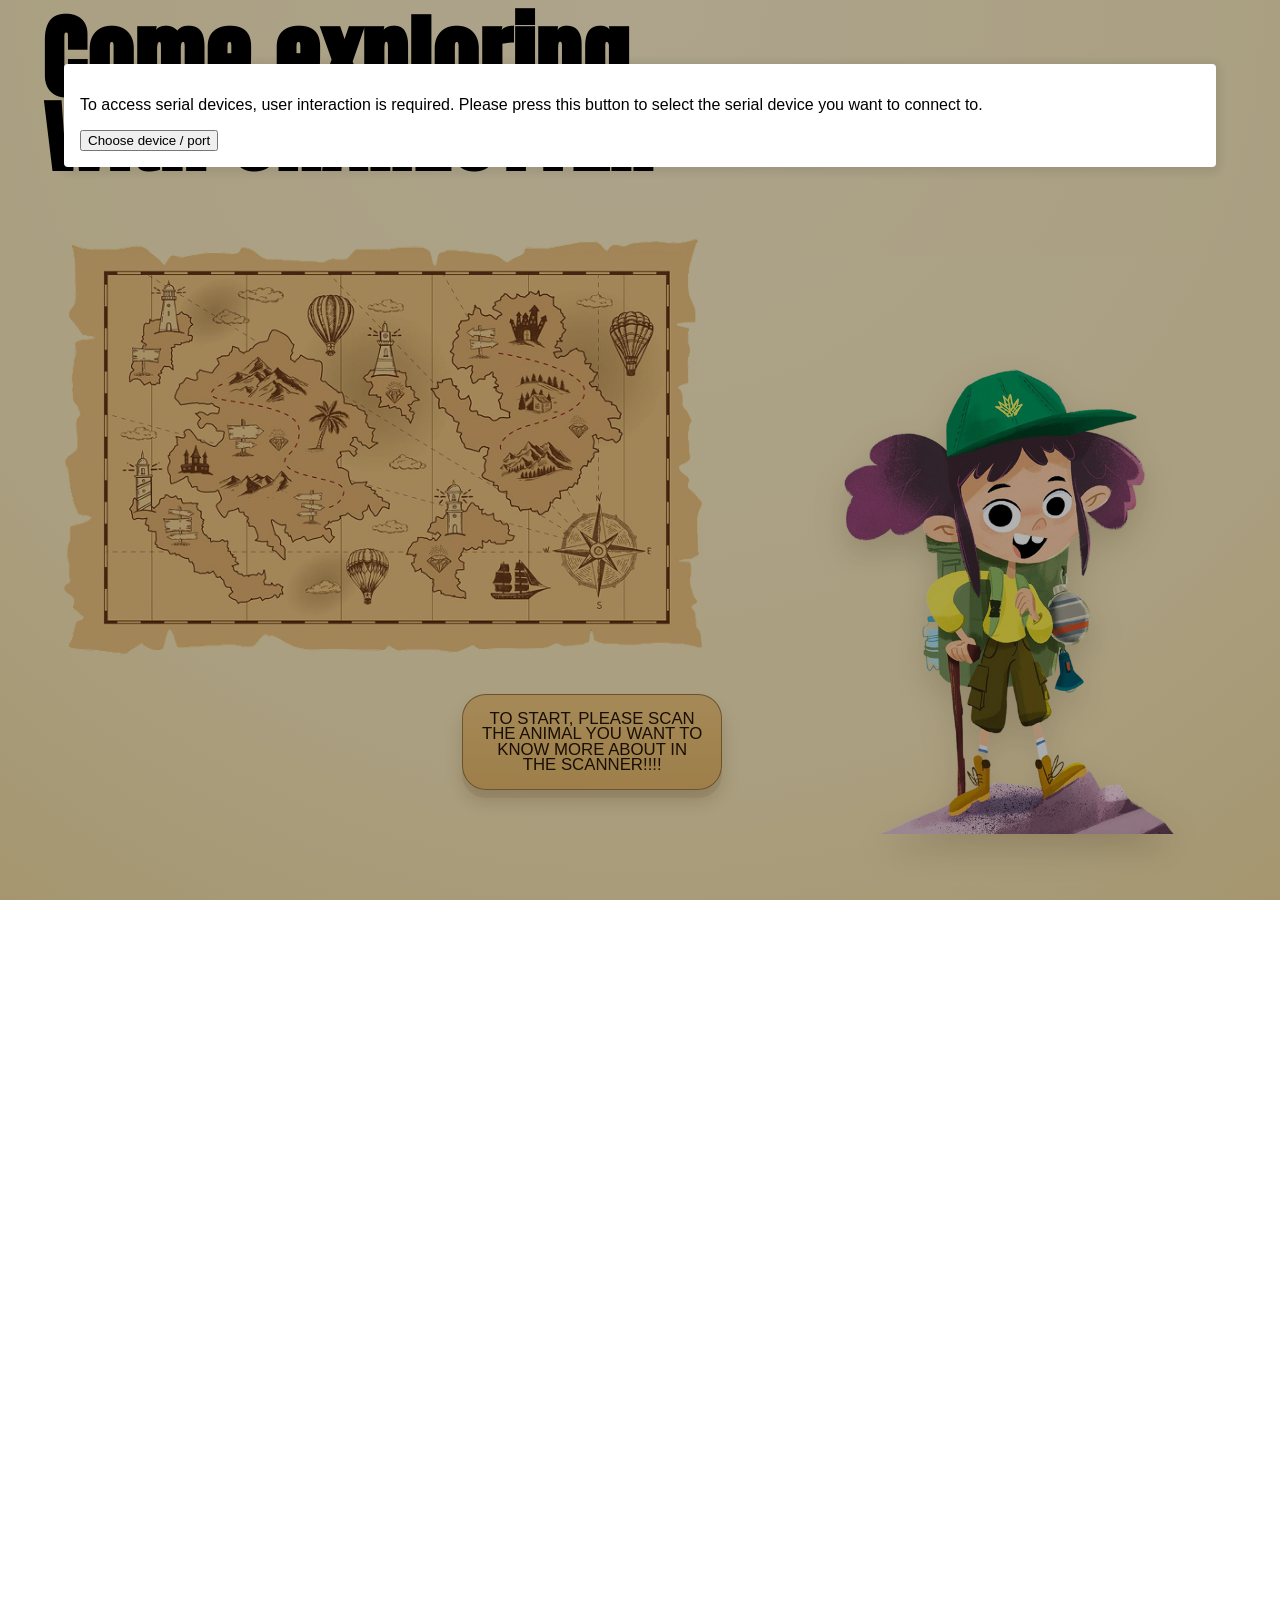
<file: Charlotte The Explorer Visual Studio Code/index.html>
<!doctype html>
<html lang="en">
  <head>
    <meta charset="UTF-8" />
    <meta name="viewport" content="width=device-width, initial-scale=1.0" />
    <title>Come exploring with Charlotte!</title>
    <link rel="stylesheet" href="css/style.css" />
    <style>
      :root {
        --bg: #f3e3b7;
        --ink: #111111;
        --shadow: rgba(92, 58, 18, 0.18);
      }

      * {
        box-sizing: border-box;
      }

      html,
      body {
        margin: 0;
        min-height: 100%;
        height: 100%;
        overflow: hidden;
      }

      body {
        min-height: 100vh;
        background: radial-gradient(
          circle at top,
          #f8ebc8 0%,
          var(--bg) 70%,
          #ecd79f 100%
        );
        color: var(--ink);
        font-family: Arial, Helvetica, sans-serif;
      }

      .page {
        max-width: 1180px;
        margin: 0 auto;
        padding: 18px 24px 16px;
        height: 100vh;
        overflow: hidden;
        display: grid;
        grid-template-rows: auto 1fr;
      }

      .landing-page {
        height: 100vh;
        overflow: hidden;
      }

      .landing-page__hero {
        height: 100%;
      }

      .hero {
        display: grid;
        gap: 12px;
        height: 100%;
        grid-template-rows: auto 1fr;
      }

      .title-block {
        position: relative;
        margin-bottom: 4px;
      }

      h1 {
        margin: 0;
        font-family: Impact, Haettenschweiler, "Arial Black", sans-serif;
        font-size: clamp(3.5rem, 7vw, 5.5rem);
        line-height: 0.86;
        letter-spacing: 0.01em;
      }

      .subtitle {
        position: relative;
        left: 0;
        top: 0;
        display: block;
        font-size: clamp(1.45rem, 2vw, 1.95rem);
        font-style: italic;
        font-weight: 700;
        transform: skewX(-8deg);
      }

      .intro {
        margin: 0 0 6px;
        font-size: 1.1rem;
        line-height: 1.12;
      }

      .content {
        display: grid;
        grid-template-columns: minmax(0, 1fr) minmax(0, 1fr);
        gap: 18px 24px;
        align-items: start;
        overflow: hidden;
        min-height: 0;
        height: 100%;
      }

      .panel {
        min-width: 0;
        overflow: hidden;
        display: grid;
        grid-template-rows: auto 1fr;
        min-height: 0;
        gap: 12px;
      }

      .text-grid {
        display: grid;
        grid-template-columns: minmax(0, 1fr) minmax(0, 1fr);
        gap: 18px 24px;
        align-items: start;
      }

      .media-grid {
        display: grid;
        grid-template-columns: minmax(0, 1.15fr) minmax(0, 0.85fr);
        gap: 18px 24px;
        align-items: start;
      }
      .media-panel {
        display: flex;
        justify-content: center;
        align-items: flex-end;
      }

      .text-panel {
        padding-bottom: 8px;
      }

      .facts,
      .curiosities {
        margin: 0;
        font-size: 1rem;
        line-height: 1.2;
      }

      .curiosities {
        padding-left: 24px;
      }

      .curiosities li {
        margin-bottom: 6px;
      }
      /* duplicate media-grid rules removed */

      .animal-stage {
        position: relative;
        min-height: 260px;
        height: 260px;
        width: 320px;
        max-width: 100%;
        display: block;
        padding: 12px;
        overflow: hidden;
      }

      .animal-stage::before {
        content: "";
        position: absolute;
        right: 0;
        bottom: 0;
        width: 240px;
        height: 240px;
        border-radius: 50%;
        background: var(--circle, #e14210);
      }

      .animal-image {
        position: absolute;
        right: 0;
        bottom: 0;
        max-width: 300px;
        max-height: 100%;
        width: auto;
        height: auto;
        object-fit: contain;
        filter: drop-shadow(0 10px 18px rgba(43, 24, 7, 0.22));
        z-index: 1;
      }

      .animal-image.fit-right {
        left: auto;
        right: auto;
      }

      .video-title {
        margin: 0 0 10px;
        font-size: 1.42rem;
        font-weight: 800;
      }

      .video-stage {
        position: relative;
        width: 100%;
        min-height: 240px;
        height: 100%;
        min-height: 0;
        display: grid;
        grid-template-rows: min-content 1fr;
      }

      .video-sketch {
        position: absolute;
        pointer-events: none;
        opacity: 0.72;
      }

      .video-sketch.grass {
        right: 12px;
        top: -74px;
        width: 185px;
        height: 88px;
        background:
          radial-gradient(
            circle at 18% 88%,
            rgba(95, 95, 95, 0.38) 0 1px,
            transparent 2px
          ),
          radial-gradient(
            circle at 30% 92%,
            rgba(95, 95, 95, 0.35) 0 1px,
            transparent 2px
          ),
          radial-gradient(
            circle at 42% 90%,
            rgba(95, 95, 95, 0.32) 0 1px,
            transparent 2px
          ),
          radial-gradient(
            circle at 56% 88%,
            rgba(95, 95, 95, 0.35) 0 1px,
            transparent 2px
          ),
          radial-gradient(
            circle at 70% 93%,
            rgba(95, 95, 95, 0.33) 0 1px,
            transparent 2px
          ),
          radial-gradient(
            circle at 84% 89%,
            rgba(95, 95, 95, 0.3) 0 1px,
            transparent 2px
          );
      }

      .video-sketch.farm {
        left: 12px;
        top: -72px;
        width: 220px;
        height: 86px;
        background:
          linear-gradient(
            180deg,
            transparent 0 56%,
            rgba(102, 102, 102, 0.3) 56% 57%,
            transparent 57% 100%
          ),
          radial-gradient(
            circle at 35% 68%,
            rgba(96, 96, 96, 0.35) 0 1px,
            transparent 2px
          ),
          radial-gradient(
            circle at 63% 67%,
            rgba(96, 96, 96, 0.28) 0 1px,
            transparent 2px
          );
      }

      .video-frame {
        position: relative;
        aspect-ratio: 545 / 340;
        overflow: hidden;
        box-shadow: 0 10px 20px rgba(59, 35, 11, 0.18);
        max-height: 100%;
      }

      .video-frame.black {
        background: #000;
      }

      .video-frame.gradient {
        background:
          linear-gradient(
            180deg,
            rgba(229, 232, 239, 0.96) 0%,
            rgba(238, 232, 222, 0.9) 20%,
            rgba(202, 216, 194, 0.18) 20.1%,
            rgba(144, 171, 108, 0.12) 100%
          ),
          linear-gradient(
            180deg,
            #ece7df 0%,
            #c6d2b0 45%,
            #8b9a63 46%,
            #7f6b55 100%
          );
      }

      .video-frame.photo {
        background: linear-gradient(
          180deg,
          #dfe7d5 0%,
          #b0bc8e 44%,
          #7d6b4a 100%
        );
      }

      .video-frame::before {
        content: "";
        position: absolute;
        inset: 0;
        background: var(--video-overlay, none);
      }

      .video-photo {
        position: absolute;
        left: var(--video-photo-left, 32%);
        top: var(--video-photo-top, 12%);
        width: var(--video-photo-width, 55%);
        height: auto;
        filter: saturate(0.96) contrast(0.98);
      }

      .video-photo.full {
        left: 0;
        top: 0;
        width: 100%;
        height: 100%;
        object-fit: cover;
      }

      .video-iframe,
      .video-player {
        position: absolute;
        inset: 0;
        width: 100%;
        height: 100%;
        border: 0;
        object-fit: cover;
      }

      .video-shadow {
        position: absolute;
        left: 29%;
        bottom: 18%;
        width: 30%;
        height: 10%;
        background: rgba(96, 72, 40, 0.22);
        border-radius: 50%;
        filter: blur(6px);
        animation: shadowMove 4.8s ease-in-out infinite;
      }

      .farm-still {
        position: absolute;
        inset: 0;
        background:
          linear-gradient(
            180deg,
            transparent 0 25%,
            rgba(110, 127, 92, 0.12) 25% 50%,
            rgba(105, 73, 45, 0.16) 50% 100%
          ),
          linear-gradient(
            180deg,
            #ebeff4 0%,
            #d5ddca 32%,
            #93ab64 33%,
            #74814f 56%,
            #907659 100%
          );
      }

      .animal-floating {
        animation: float 4.8s ease-in-out infinite;
      }

      @keyframes float {
        0%,
        100% {
          transform: translateY(0);
        }
        50% {
          transform: translateY(-6px);
        }
      }

      @keyframes shadowMove {
        0%,
        100% {
          transform: translateX(0);
          opacity: 0.34;
        }
        35% {
          transform: translateX(-9px);
          opacity: 0.26;
        }
        70% {
          transform: translateX(7px);
          opacity: 0.3;
        }
      }

      @media (max-width: 980px) {
        .page {
          padding: 22px 18px 18px;
          grid-template-rows: auto 1fr;
        }

        .content,
        .media-grid {
          grid-template-columns: 1fr;
        }

        .subtitle {
          left: 0;
          display: block;
          margin-left: 0.35rem;
        }

        .animal-stage {
          min-height: 360px;
        }

        .animal-image {
          width: min(100%, 430px);
        }

        .video-stage {
          width: 100%;
          min-height: 260px;
        }

        .video-sketch.grass,
        .video-sketch.farm {
          top: -60px;
        }
      }

      @media (max-width: 640px) {
        .page {
          padding: 18px 14px 16px;
        }

        h1 {
          font-size: clamp(4rem, 18vw, 5.8rem);
        }

        .intro,
        .facts,
        .curiosities {
          max-width: 100%;
          font-size: 1rem;
        }

        .heading,
        .video-title {
          font-size: 1.2rem;
        }

        .animal-stage {
          min-height: 320px;
        }

        .animal-stage::before {
          width: 250px;
          height: 250px;
        }
      }
    </style>
  </head>
  <body>
    <main class="landing-page" id="landing-page">
      <section class="landing-page__hero">
        <h1 class="landing-page__title">
          <span>Come exploring</span>
          <span>with CHARLOTTE!!</span>
        </h1>

        <div class="landing-page__grid">
          <div
            class="landing-page__map-wrap"
            aria-label="Treasure map illustration"
          >
            <img
              class="landing-page__map"
              src="img/old-treasure-map-sketch-hand-drawn-illustrations-vector 1.png"
              alt="Treasure map illustration"
            />
          </div>

          <div
            class="landing-page__character-wrap"
            aria-label="Charlotte explorer illustration"
          >
            <img
              class="landing-page__character"
              src="img/5ed08e91-9a85-48cb-a1f1-54abcce112e0_rwc_22x18x1179x1179x1179 1.png"
              alt="Charlotte explorer character"
            />
          </div>
        </div>

        <div class="landing-page__note">
          TO START, PLEASE SCAN THE ANIMAL YOU WANT TO
          <br />
          KNOW MORE ABOUT IN THE SCANNER!!!!
        </div>
      </section>
    </main>

    <main class="page" id="app" hidden></main>

    <script src="js/simple-web-serial.min.js"></script>
    <script src="js/javascript.js"></script>
  </body>
</html>
</file>
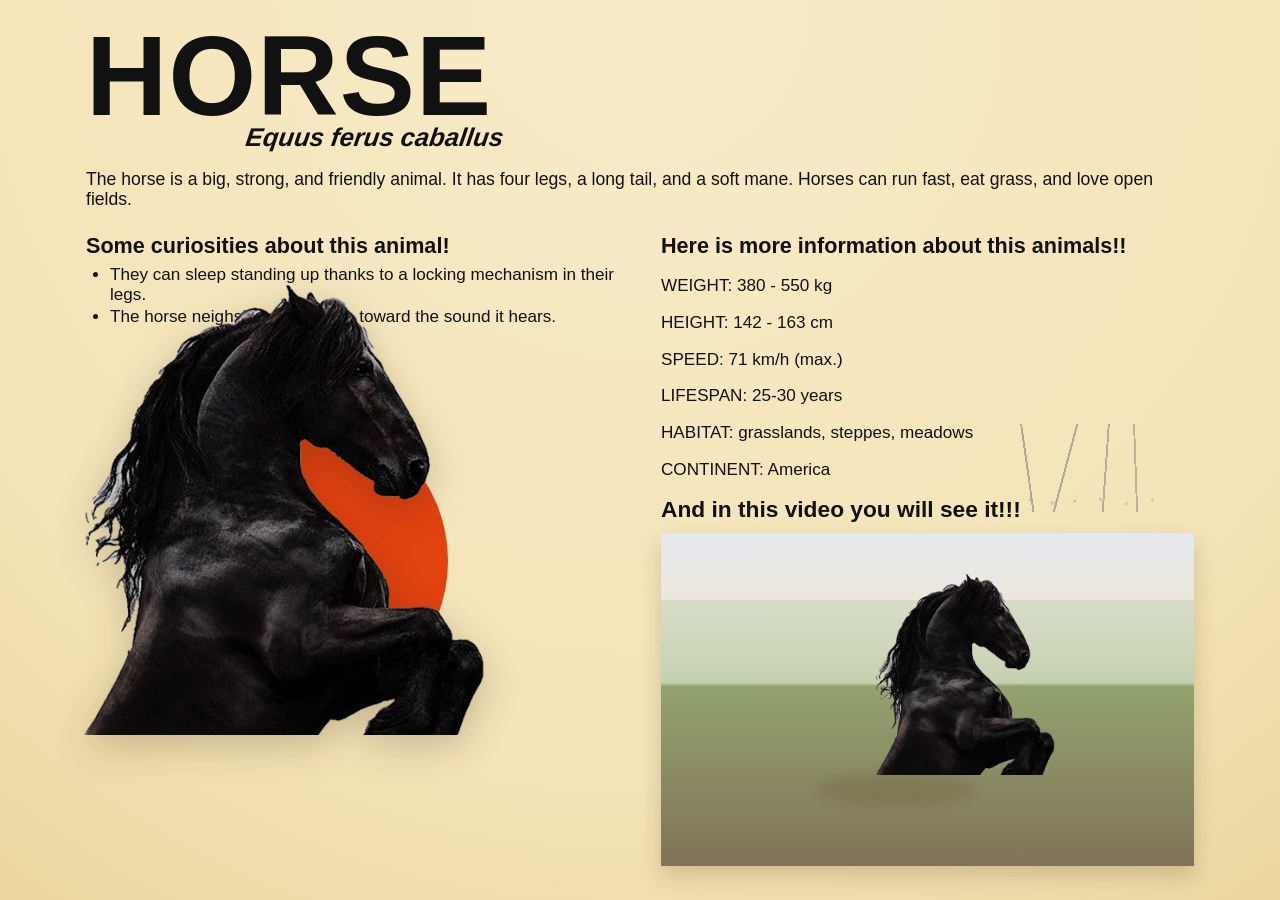
<file: Charlotte The Explorer Visual Studio Code/animals.html>
<!doctype html>
<html lang="en">
  <head>
    <meta charset="UTF-8" />
    <meta name="viewport" content="width=device-width, initial-scale=1.0" />
    <title>Animals</title>
    <style>
      :root {
        --bg: #f3e3b7;
        --ink: #111111;
        --shadow: rgba(92, 58, 18, 0.18);
      }

      * {
        box-sizing: border-box;
      }

      html,
      body {
        margin: 0;
        min-height: 100%;
      }

      body {
        min-height: 100vh;
        background: radial-gradient(
          circle at top,
          #f8ebc8 0%,
          var(--bg) 70%,
          #ecd79f 100%
        );
        color: var(--ink);
        font-family: Arial, Helvetica, sans-serif;
      }

      .page {
        max-width: 1180px;
        margin: 0 auto;
        padding: 28px 36px 24px;
      }

      .hero {
        display: grid;
        gap: 12px;
      }

      .title-block {
        position: relative;
        margin-bottom: 4px;
      }

      h1 {
        margin: 0;
        font-family: Impact, Haettenschweiler, "Arial Black", sans-serif;
        font-size: clamp(5rem, 8.8vw, 8.8rem);
        line-height: 0.86;
        letter-spacing: 0.01em;
      }

      .subtitle {
        position: relative;
        left: 160px;
        top: -2px;
        display: inline-block;
        font-size: clamp(1.45rem, 2vw, 1.95rem);
        font-style: italic;
        font-weight: 700;
        transform: skewX(-8deg);
      }

      .intro {
        margin: 0;
        font-size: 1.1rem;
        line-height: 1.12;
      }

      .content {
        display: grid;
        grid-template-columns: minmax(0, 1fr) minmax(0, 1fr);
        gap: 26px 42px;
        align-items: start;
      }

      .panel {
        min-width: 0;
      }

      .heading {
        margin: 12px 0 6px;
        font-size: 1.35rem;
        font-weight: 800;
      }

      .facts,
      .curiosities {
        margin: 0;
        font-size: 1.07rem;
        line-height: 1.14;
      }

      .curiosities {
        padding-left: 24px;
      }

      .curiosities li {
        margin-bottom: 3px;
      }

      .media-grid {
        display: grid;
        grid-template-columns: minmax(0, 1fr) minmax(0, 1fr);
        gap: 28px 42px;
        align-items: end;
        margin-top: 6px;
      }

      .media-grid.reverse .animal-stage {
        order: 2;
      }

      .media-grid.reverse .video-stage {
        order: 1;
      }

      .animal-stage {
        position: relative;
        min-height: 405px;
      }

      .animal-stage::before {
        content: "";
        position: absolute;
        left: var(--circle-left, 52px);
        right: var(--circle-right, auto);
        top: var(--circle-top, auto);
        bottom: var(--circle-bottom, 24px);
        width: var(--circle-size, 300px);
        height: var(--circle-size, 300px);
        border-radius: 50%;
        background: var(--circle, #e14210);
      }

      .animal-image {
        position: absolute;
        left: var(--animal-left, -16px);
        right: var(--animal-right, auto);
        bottom: var(--animal-bottom, 0);
        width: var(--animal-width, min(98%, 500px));
        max-width: none;
        height: auto;
        filter: drop-shadow(0 10px 18px rgba(43, 24, 7, 0.22));
      }

      .animal-image.fit-right {
        left: auto;
        right: var(--animal-right, 0);
      }

      .video-title {
        margin: 0 0 10px;
        font-size: 1.42rem;
        font-weight: 800;
      }

      .video-stage {
        position: relative;
        width: 100%;
      }

      .video-sketch {
        position: absolute;
        pointer-events: none;
        opacity: 0.72;
      }

      .video-sketch.grass {
        right: 12px;
        top: -74px;
        width: 185px;
        height: 88px;
        background:
          radial-gradient(
            circle at 18% 88%,
            rgba(95, 95, 95, 0.38) 0 1px,
            transparent 2px
          ),
          radial-gradient(
            circle at 30% 92%,
            rgba(95, 95, 95, 0.35) 0 1px,
            transparent 2px
          ),
          radial-gradient(
            circle at 42% 90%,
            rgba(95, 95, 95, 0.32) 0 1px,
            transparent 2px
          ),
          radial-gradient(
            circle at 56% 88%,
            rgba(95, 95, 95, 0.35) 0 1px,
            transparent 2px
          ),
          radial-gradient(
            circle at 70% 93%,
            rgba(95, 95, 95, 0.33) 0 1px,
            transparent 2px
          ),
          radial-gradient(
            circle at 84% 89%,
            rgba(95, 95, 95, 0.3) 0 1px,
            transparent 2px
          );
      }

      .video-sketch.grass::before,
      .video-sketch.grass::after {
        content: "";
        position: absolute;
        inset: 0;
        background:
          linear-gradient(
            105deg,
            transparent 0 38%,
            rgba(120, 120, 120, 0.5) 38% 39%,
            transparent 39% 100%
          ),
          linear-gradient(
            82deg,
            transparent 0 18%,
            rgba(120, 120, 120, 0.52) 18% 19%,
            transparent 19% 100%
          ),
          linear-gradient(
            94deg,
            transparent 0 58%,
            rgba(120, 120, 120, 0.45) 58% 59%,
            transparent 59% 100%
          ),
          linear-gradient(
            88deg,
            transparent 0 74%,
            rgba(120, 120, 120, 0.4) 74% 75%,
            transparent 75% 100%
          );
        transform: translateY(2px);
      }

      .video-sketch.farm {
        left: 12px;
        top: -72px;
        width: 220px;
        height: 86px;
        background:
          linear-gradient(
            180deg,
            transparent 0 56%,
            rgba(102, 102, 102, 0.3) 56% 57%,
            transparent 57% 100%
          ),
          radial-gradient(
            circle at 35% 68%,
            rgba(96, 96, 96, 0.35) 0 1px,
            transparent 2px
          ),
          radial-gradient(
            circle at 63% 67%,
            rgba(96, 96, 96, 0.28) 0 1px,
            transparent 2px
          );
      }

      .video-sketch.farm::before {
        content: "";
        position: absolute;
        left: 0;
        right: 0;
        top: 16px;
        bottom: 0;
        background:
          linear-gradient(
            0deg,
            transparent 0 46%,
            rgba(109, 109, 109, 0.4) 46% 48%,
            transparent 48% 100%
          ),
          linear-gradient(
            74deg,
            transparent 0 17%,
            rgba(109, 109, 109, 0.4) 17% 18%,
            transparent 18% 100%
          ),
          linear-gradient(
            102deg,
            transparent 0 65%,
            rgba(109, 109, 109, 0.4) 65% 66%,
            transparent 66% 100%
          );
      }

      .video-frame {
        position: relative;
        aspect-ratio: 545 / 340;
        overflow: hidden;
        box-shadow: 0 10px 20px rgba(59, 35, 11, 0.18);
      }

      .video-frame.black {
        background: #000;
      }

      .video-frame.gradient {
        background:
          linear-gradient(
            180deg,
            rgba(229, 232, 239, 0.96) 0%,
            rgba(238, 232, 222, 0.9) 20%,
            rgba(202, 216, 194, 0.18) 20.1%,
            rgba(144, 171, 108, 0.12) 100%
          ),
          linear-gradient(
            180deg,
            #ece7df 0%,
            #c6d2b0 45%,
            #8b9a63 46%,
            #7f6b55 100%
          );
      }

      .video-frame.photo {
        background: linear-gradient(
          180deg,
          #dfe7d5 0%,
          #b0bc8e 44%,
          #7d6b4a 100%
        );
      }

      .video-frame::before {
        content: "";
        position: absolute;
        inset: 0;
        background: var(--video-overlay, none);
      }

      .video-photo {
        position: absolute;
        left: var(--video-photo-left, 32%);
        top: var(--video-photo-top, 12%);
        width: var(--video-photo-width, 55%);
        height: auto;
        filter: saturate(0.96) contrast(0.98);
      }

      .video-photo.full {
        left: 0;
        top: 0;
        width: 100%;
        height: 100%;
        object-fit: cover;
      }

      .video-shadow {
        position: absolute;
        left: 29%;
        bottom: 18%;
        width: 30%;
        height: 10%;
        background: rgba(96, 72, 40, 0.22);
        border-radius: 50%;
        filter: blur(6px);
        animation: shadowMove 4.8s ease-in-out infinite;
      }

      .farm-still {
        position: absolute;
        inset: 0;
        background:
          linear-gradient(
            180deg,
            transparent 0 25%,
            rgba(110, 127, 92, 0.12) 25% 50%,
            rgba(105, 73, 45, 0.16) 50% 100%
          ),
          linear-gradient(
            180deg,
            #ebeff4 0%,
            #d5ddca 32%,
            #93ab64 33%,
            #74814f 56%,
            #907659 100%
          );
      }

      .animal-floating {
        animation: float 4.8s ease-in-out infinite;
      }

      @keyframes float {
        0%,
        100% {
          transform: translateY(0);
        }
        50% {
          transform: translateY(-6px);
        }
      }

      @keyframes shadowMove {
        0%,
        100% {
          transform: translateX(0);
          opacity: 0.34;
        }
        35% {
          transform: translateX(-9px);
          opacity: 0.26;
        }
        70% {
          transform: translateX(7px);
          opacity: 0.3;
        }
      }

      @media (max-width: 980px) {
        .page {
          padding: 22px 18px 18px;
        }

        .content,
        .media-grid {
          grid-template-columns: 1fr;
        }

        .subtitle {
          left: 0;
          display: block;
          margin-left: 0.35rem;
        }

        .animal-stage {
          min-height: 360px;
        }

        .animal-image {
          width: min(100%, 430px);
        }

        .video-stage {
          width: 100%;
        }

        .video-sketch.grass,
        .video-sketch.farm {
          top: -60px;
        }
      }

      @media (max-width: 640px) {
        .page {
          padding: 18px 14px 16px;
        }

        h1 {
          font-size: clamp(4rem, 18vw, 5.8rem);
        }

        .intro,
        .facts,
        .curiosities {
          max-width: 100%;
          font-size: 1rem;
        }

        .heading,
        .video-title {
          font-size: 1.2rem;
        }

        .animal-stage {
          min-height: 320px;
        }

        .animal-stage::before {
          width: 250px;
          height: 250px;
        }
      }
    </style>
  </head>
  <body>
    <main class="page" id="app"></main>
    <script>
      const animalPages = {
        horse: {
          title: "HORSE",
          subtitle: "Equus ferus caballus",
          intro:
            "The horse is a big, strong, and friendly animal. It has four legs, a long tail, and a soft mane. Horses can run fast, eat grass, and love open fields.",
          leftHeading: "Some curiosities about this animal!",
          leftItems: [
            "They can sleep standing up thanks to a locking mechanism in their legs.",
            "The horse neighs! Its ears move toward the sound it hears.",
          ],
          rightHeading: "Here is more information about this animals!!",
          facts: [
            ["WEIGHT", "380 - 550 kg"],
            ["HEIGHT", "142 - 163 cm"],
            ["SPEED", "71 km/h (max.)"],
            ["LIFESPAN", "25-30 years"],
            ["HABITAT", "grasslands, steppes, meadows"],
            ["CONTINENT", "America"],
          ],
          mediaReverse: true,
          circle: "#e14210",
          circleLeft: "62px",
          circleBottom: "24px",
          circleSize: "300px",
          animalSrc: "img/Rectangle 2.png",
          animalWidth: "500px",
          animalLeft: "-16px",
          animalBottom: "0",
          videoKind: "gradient",
          videoTitle: "And in this video you will see it!!!",
          videoSrc: "img/Rectangle 2.png",
          videoPhotoLeft: "39%",
          videoPhotoTop: "11%",
          videoPhotoWidth: "42%",
          sketch: "grass",
        },
        pig: {
          title: "PIG",
          subtitle: "Sus scrofa domesticus",
          intro:
            "The pig is a smart and friendly farm animal. It has four legs, a round body, and a curly tail. Pigs like to roll in mud to keep cool and clean. They eat fruits, vegetables, and grains.",
          leftHeading: "Some curiosities about this animal!",
          leftItems: [
            "They are extremely intelligent animals, even more so than some dogs!",
            "They love to wallow in mud to stay cool and protect their skin from the sun.",
          ],
          rightHeading: "Here is more information about this animals!!",
          facts: [
            ["WEIGHT", "320 - 360 kg"],
            ["HEIGHT", "51 - 97 cm"],
            ["SPEED", "17 km/h (max.)"],
            ["LIFESPAN", "15 - 20 years"],
            ["HABITAT", "farm, stable"],
            ["CONTINENT", "Europe & Asia"],
          ],
          mediaReverse: false,
          circle: "#e14210",
          circleLeft: "64%",
          circleBottom: "8px",
          circleSize: "320px",
          animalSrc: "img/-54 1.png",
          animalWidth: "360px",
          animalLeft: "58%",
          animalBottom: "32px",
          videoKind: "black",
          videoTitle: "And in this video you will see it!!!",
          videoSrc: "",
          sketch: "farm",
        },
        giraffe: {
          title: "GIRAFFE",
          subtitle: "Giraffa camelopardalis",
          intro:
            "The giraffe is a tall animal with a very long neck and long legs. It has beautiful spots on its body. Giraffes eat leaves from tall trees and can run fast when needed.",
          leftHeading: "Here is more information about this animals!!",
          leftItems: [
            ["WEIGHT", "750 - 1600 kg"],
            ["HEIGHT", "4,8 - 5,5 m"],
            ["SPEED", "60 km/h (max.)"],
            ["LIFESPAN", "15 - 25 years"],
            ["HABITAT", "savannas, grasslands, forests"],
            ["CONTINENT", "Africa"],
          ],
          rightHeading: "Some curiosities about this animal!",
          rightBullets: [
            "Its heart is enormous (about 60 cm) so it can pump blood all the way to its head.",
            "It's the tallest animal in the world! Its tongue is so long it can clean its ears with it.",
          ],
          mediaReverse: false,
          circle: "#6b6a0c",
          circleLeft: "72%",
          circleBottom: "40px",
          circleSize: "330px",
          animalSrc: "img/-55 1.png",
          animalWidth: "420px",
          animalLeft: "69%",
          animalBottom: "18px",
          videoKind: "gradient",
          videoSrc: "img/Rectangle 2.png",
          videoPhotoLeft: "0",
          videoPhotoTop: "0",
          videoPhotoWidth: "100%",
          sketch: "grass",
        },
        chicken: {
          title: "CHICKEN",
          subtitle: "Gallus gallus domesticus",
          intro: "",
          leftHeading: "Here is more information about this animals!!",
          leftItems: [
            ["WEIGHT", "1,5 - 2,2 kg"],
            ["HEIGHT", "30 - 50 cm"],
            ["SPEED", "14 km/h (max.)"],
            ["LIFESPAN", "5 - 10 years"],
            ["HABITAT", "farms, corrals, rural areas"],
            ["CONTINENT", "Asia"],
          ],
          rightHeading: "Some curiosities about this animal!",
          rightBullets: [
            "They are direct descendants of dinosaurs, specifically the Tyrannosaurus Rex.",
            "Hens talk to their chicks before they hatch through the eggshell.",
          ],
          introParagraph:
            "The chicken is a small farm bird with feathers, wings, and two legs. It pecks at seeds and insects on the ground. Chickens can lay eggs and make sounds like “cluck cluck.”",
          mediaReverse: false,
          circle: "#d84212",
          circleLeft: "67%",
          circleBottom: "14px",
          circleSize: "300px",
          animalSrc: "img/-56 1.png",
          animalWidth: "350px",
          animalLeft: "60%",
          animalBottom: "18px",
          videoKind: "gradient",
          videoSrc:
            "img/22 Animales que parecen ser extremadamente felices 1.png",
          videoPhotoLeft: "0",
          videoPhotoTop: "0",
          videoPhotoWidth: "100%",
          sketch: "farm",
        },
        monkey: {
          title: "MONKEY",
          subtitle: "Primates",
          intro:
            "The monkey is a playful and clever animal. It has two arms, two legs, and often a long tail. Monkeys like to climb trees, swing on branches, and eat fruits.",
          leftHeading: "Here is more information about this animals!!",
          leftItems: [
            ["WEIGHT", "5 - 20 kg"],
            ["HEIGHT", "40 - 80 cm"],
            ["SPEED", "55 km/h (max.)"],
            ["LIFESPAN", "10 - 12 years"],
            [
              "HABITAT",
              "tropical rainforests, humid and dry forests, mountainous areas",
            ],
            ["CONTINENT", "Asia"],
          ],
          rightHeading: "Some curiosities about this animal!",
          rightBullets: [
            "They use tools, like stones to crack nuts or branches to extract honey.",
            "They're very playful! They spend a lot of time cuddling and grooming each other to show affection.",
          ],
          mediaReverse: true,
          circle: "#6c6b0a",
          circleLeft: "24%",
          circleBottom: "34px",
          circleSize: "315px",
          animalSrc: "img/The Indian Grey Langur and its little antics 1.png",
          animalWidth: "280px",
          animalLeft: "6%",
          animalBottom: "0",
          videoKind: "gradient",
          videoSrc: "img/The Indian Grey Langur and its little antics 1.png",
          videoPhotoLeft: "12%",
          videoPhotoTop: "10%",
          videoPhotoWidth: "62%",
          sketch: "tree",
        },
        lion: {
          title: "LION",
          subtitle: "Panthera leo",
          intro:
            "The lion is a big wild cat known as the king of the jungle. It has strong legs, sharp teeth, and a loud roar. Lions live in groups called prides and like to rest in the sun",
          leftHeading: "Here is more information about this animals!!",
          leftItems: [
            ["WEIGHT", "150 - 250 kg"],
            ["HEIGHT", "1,0 - 1,2 m"],
            ["SPEED", "80 km/h (max.)"],
            ["LIFESPAN", "10 - 14 years"],
            ["HABITAT", "savannas, grasslands, open plains"],
            ["CONTINENT", "Africa & Asia"],
          ],
          rightHeading: "Some curiosities about this animal!",
          rightBullets: [
            "The roar of an adult lion can be heard up to 8 kilometers away.",
            'They are called "The King of the Jungle," even though they live mainly in the savanna. They sleep up to 20 hours a day!',
          ],
          mediaReverse: false,
          circle: "#6a6900",
          circleLeft: "72%",
          circleBottom: "74px",
          circleSize: "300px",
          animalSrc:
            "img/22 Animales que parecen ser extremadamente felices 1.png",
          animalWidth: "460px",
          animalLeft: "64%",
          animalBottom: "0",
          videoKind: "black",
          videoSrc: "",
          sketch: "grass",
        },
        sheep: {
          title: "SHEEP",
          subtitle: "Ovis aries",
          intro:
            "The sheep is a gentle farm animal with soft wool. It has four legs and likes to stay with other sheep. Sheep eat grass and their wool is used to make warm clothes.",
          leftHeading: "Here is more information about this animals!!",
          leftItems: [
            ["WEIGHT", "45 - 100 kg"],
            ["HEIGHT", "80 - 120 cm"],
            ["SPEED", "2 - 26,6 m/s (max.)"],
            ["LIFESPAN", "10 -12 years"],
            ["HABITAT", "prairies, steppes, meadows"],
            ["CONTINENT", "Europe"],
          ],
          rightHeading: "Some curiosities about this animal!",
          rightBullets: [
            "They have excellent peripheral vision (almost 360 degrees) to detect predators.",
            "Their fur is called wool and it's used to make warm sweaters. Baa!",
          ],
          mediaReverse: true,
          circle: "#d84212",
          circleLeft: "6%",
          circleBottom: "36px",
          circleSize: "320px",
          animalSrc: "img/-59 1.png",
          animalWidth: "380px",
          animalLeft: "2%",
          animalBottom: "0",
          videoKind: "gradient",
          videoSrc: "img/-58 1.png",
          videoPhotoLeft: "0",
          videoPhotoTop: "0",
          videoPhotoWidth: "100%",
          sketch: "grass",
        },
        tiger: {
          title: "TIGER",
          subtitle: "Panthera tigris",
          intro:
            "The tiger is a large wild cat with orange fur and black stripes. It is strong, fast, and a very good hunter. Tigers like forests and can also swim well.",
          leftHeading: "Here is more information about this animals!!",
          leftItems: [
            ["WEIGHT", "90 - 300 kg"],
            ["HEIGHT", "80 - 120 cm"],
            ["SPEED", "49 - 65 km/h (max.)"],
            ["LIFESPAN", "10 - 15 years"],
            ["HABITAT", "jungles, evergreen forests, grasslands"],
            ["CONTINENT", "Asia"],
          ],
          rightHeading: "Some curiosities about this animal!",
          rightBullets: [
            "Unlike most cats, tigers love to swim and are excellent in the water!",
            "A tiger's stripes are like our fingerprints, no two tigers have the same stripes!",
          ],
          mediaReverse: false,
          circle: "#6a6900",
          circleLeft: "76%",
          circleBottom: "70px",
          circleSize: "300px",
          animalSrc:
            "img/22 Animales que parecen ser extremadamente felices 1.png",
          animalWidth: "470px",
          animalLeft: "62%",
          animalBottom: "-10px",
          videoKind: "gradient",
          videoSrc:
            "img/22 Animales que parecen ser extremadamente felices 1.png",
          videoPhotoLeft: "0",
          videoPhotoTop: "0",
          videoPhotoWidth: "100%",
          sketch: "grass",
        },
        elephant: {
          title: "ELEPHANT",
          subtitle: "Loxodonta africana",
          intro:
            "The elephant is the largest land animal. It has big ears, thick legs, and a long trunk used for eating and drinking. Elephants are smart, gentle, and live in family groups.",
          leftHeading: "Here is more information about this animals!!",
          leftItems: [
            ["WEIGHT", "4000 - 7000 kg"],
            ["HEIGHT", "3 - 4 m"],
            ["SPEED", "40 km/h (max.)"],
            ["LIFESPAN", "60 - 70 years"],
            ["HABITAT", "savannas, rainforests, swamps, dense forests"],
            ["CONTINENT", "Africa & Asia"],
          ],
          rightHeading: "Some curiosities about this animal!",
          rightBullets: [
            "They use their ears to fan themselves and cool their blood when it's very hot.",
            "Their trunk has more than 40,000 muscles. They use it to drink water, greet people, and even pick up small objects.",
          ],
          mediaReverse: false,
          circle: "#6a6900",
          circleLeft: "72%",
          circleBottom: "80px",
          circleSize: "300px",
          animalSrc: "img/-60 1.png",
          animalWidth: "470px",
          animalLeft: "63%",
          animalBottom: "0",
          videoKind: "gradient",
          videoSrc: "img/-60 1.png",
          videoPhotoLeft: "0",
          videoPhotoTop: "0",
          videoPhotoWidth: "100%",
          sketch: "grass",
        },
        cow: {
          title: "COW",
          subtitle: "Bos taurus",
          intro:
            "The cow is a calm farm animal with four legs and a long tail. It eats grass and lives in fields or farms. Cows give milk, which people use to make cheese and yogurt.",
          leftHeading: "Here is more information about this animals!!",
          leftItems: [
            ["WEIGHT", "500 - 800 kg"],
            ["HEIGHT", "1,20 - 1,50 m"],
            ["SPEED", "40 km/h (max.)"],
            ["LIFESPAN", "15 - 20 years"],
            ["HABITAT", "farms, stables, meadows"],
            ["CONTINENT", "Europe"],
          ],
          rightHeading: "Some curiosities about this animal!",
          rightBullets: [
            "They have almost 360-degree vision and can smell something from 10 kilometers away.",
            "They're very social! They have best friends within their group and get sad if they're separated.",
          ],
          mediaReverse: true,
          circle: "#d84212",
          circleLeft: "3%",
          circleBottom: "34px",
          circleSize: "250px",
          animalSrc: "img/-61 1.png",
          animalWidth: "360px",
          animalLeft: "0",
          animalBottom: "-6px",
          videoKind: "gradient",
          videoSrc: "img/-61 1.png",
          videoPhotoLeft: "0",
          videoPhotoTop: "0",
          videoPhotoWidth: "100%",
          sketch: "farm",
        },
      };

      function factsMarkup(facts) {
        return facts
          .map(
            ([label, value]) =>
              `<p><span class="fact-label">${label}:</span> ${value}</p>`,
          )
          .join("");
      }

      function bulletsMarkup(items) {
        return `<ul class="curiosities">${items.map((item) => `<li>${item}</li>`).join("")}</ul>`;
      }

      function blockMarkup(page, side) {
        const heading = side === "left" ? page.leftHeading : page.rightHeading;
        const list =
          side === "left"
            ? page.leftBullets || page.leftItems || page.leftFacts || []
            : page.rightBullets ||
              page.rightItems ||
              page.rightFacts ||
              page.facts ||
              [];
        const isFacts = Array.isArray(list[0]);
        let html = "";
        if (heading) html += `<h2 class="heading">${heading}</h2>`;
        if (list.length) {
          html += isFacts
            ? `<div class="facts">${factsMarkup(list)}</div>`
            : bulletsMarkup(list);
        }
        return html;
      }

      function renderVideo(page) {
        const hasPhoto = page.videoKind !== "black";
        const classes =
          page.videoKind === "black"
            ? "video-frame black"
            : page.videoKind === "photo"
              ? "video-frame photo"
              : "video-frame gradient";
        const videoAsset = page.videoSrc
          ? `<img class="video-photo${page.videoKind === "photo" ? " full" : ""}" src="${page.videoSrc}" alt="${page.title.toLowerCase()} video preview" style="left:${page.videoPhotoLeft}; top:${page.videoPhotoTop}; width:${page.videoPhotoWidth};" />`
          : "";
        return `
          <div class="video-stage">
            <div class="video-sketch ${page.sketch || ""}" aria-hidden="true"></div>
            <h2 class="video-title">${page.videoTitle || "And in this video you will see it!!!"}</h2>
            <div class="${classes}">
              ${page.videoKind !== "black" ? '<div class="video-shadow" aria-hidden="true"></div>' : ""}
              ${videoAsset}
            </div>
          </div>
        `;
      }

      function render(page) {
        const leftPanel = `${blockMarkup(page, "left")}${page.mediaReverse ? renderAnimal(page) : renderVideo(page)}`;
        const rightPanel = `${blockMarkup(page, "right")}${page.mediaReverse ? renderVideo(page) : renderAnimal(page)}`;

        return `
          <section class="hero">
            <div class="title-block">
              <h1>${page.title}</h1>
              <span class="subtitle">${page.subtitle}</span>
            </div>
            ${page.intro ? `<p class="intro">${page.intro}</p>` : ""}
            <div class="content">
              <section class="panel">${leftPanel}</section>
              <section class="panel">${rightPanel}</section>
            </div>
          </section>
        `;
      }

      function renderAnimal(page) {
        return `
          <div class="animal-stage" style="--circle:${page.circle}; --circle-left:${page.circleLeft || "52px"}; --circle-bottom:${page.circleBottom || "24px"}; --circle-size:${page.circleSize || "300px"};">
            <img
              class="animal-image animal-floating${page.animalRight ? " fit-right" : ""}"
              src="${page.animalSrc}"
              alt="${page.title.toLowerCase()} illustration"
              style="--animal-left:${page.animalLeft || "-16px"}; --animal-right:${page.animalRight || "auto"}; --animal-bottom:${page.animalBottom || "0"}; --animal-width:${page.animalWidth || "500px"};"
            />
          </div>
        `;
      }

      const key = (location.hash || "#horse").replace("#", "").toLowerCase();
      const page = animalPages[key] || animalPages.horse;
      document.getElementById("app").innerHTML = render(page);
    </script>
  </body>
</html>
</file>
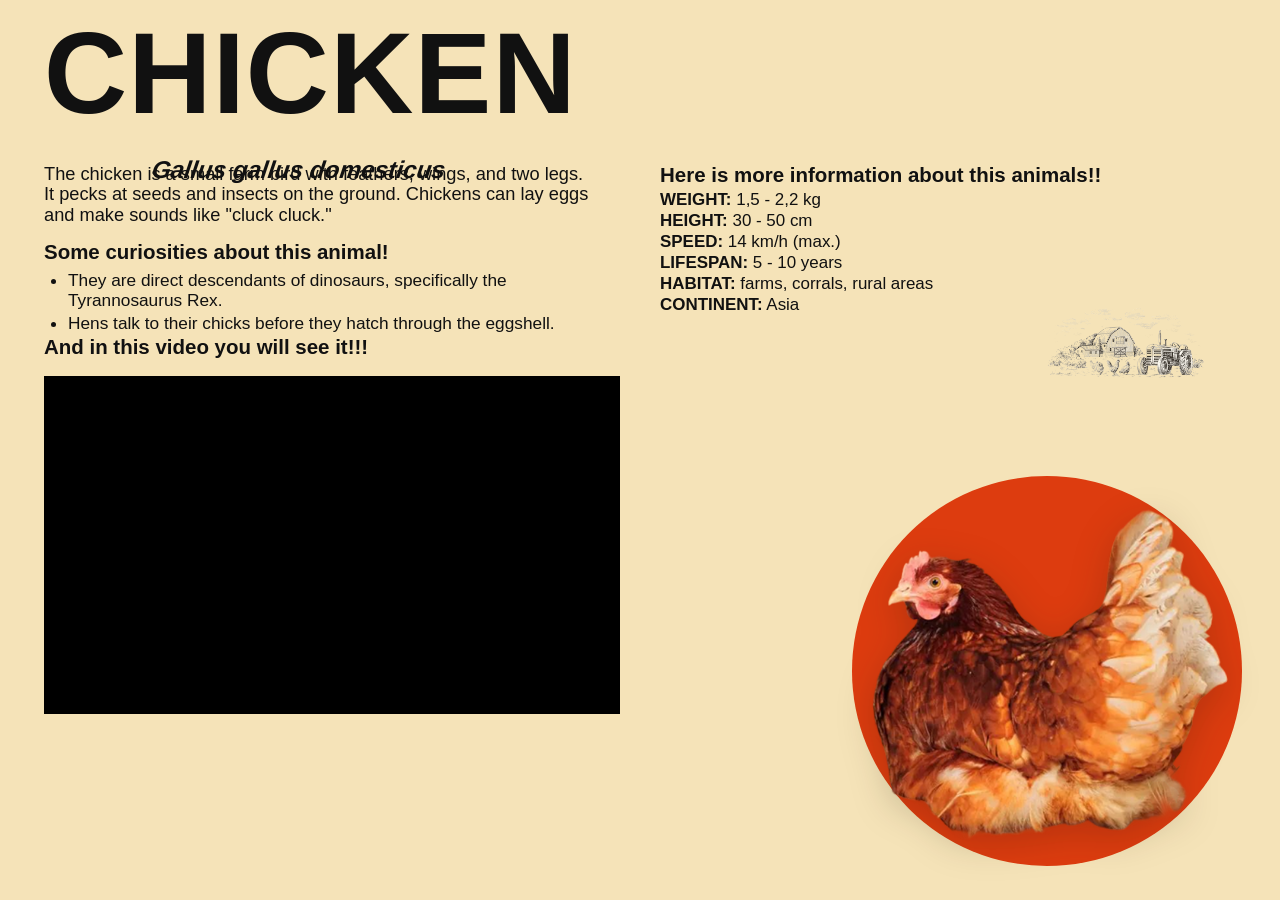
<file: Charlotte The Explorer Visual Studio Code/chicken.html>
<!doctype html>
<html lang="en">
  <head>
    <meta charset="UTF-8" />
    <meta name="viewport" content="width=device-width, initial-scale=1.0" />
    <title>Chicken</title>
    <style>
      :root {
        --bg: #f5e3b8;
        --ink: #111111;
        --accent: #dd3c0f;
      }

      * {
        box-sizing: border-box;
      }

      html,
      body {
        margin: 0;
        min-height: 100%;
      }

      body {
        min-height: 100vh;
        background: var(--bg);
        color: var(--ink);
        font-family: Arial, Helvetica, sans-serif;
      }

      .page {
        width: 100%;
        min-height: 100vh;
        padding: 26px 44px 20px;
      }

      .hero {
        display: grid;
        gap: 8px;
      }

      .title-block {
        position: relative;
        margin-bottom: 2px;
      }

      h1 {
        margin: 0;
        font-family: Impact, Haettenschweiler, "Arial Black", sans-serif;
        font-size: clamp(5.2rem, 9vw, 8.5rem);
        line-height: 0.83;
        letter-spacing: 0.01em;
      }

      .subtitle {
        position: absolute;
        left: 108px;
        top: 130px;
        font-size: clamp(1.3rem, 1.9vw, 1.65rem);
        font-style: italic;
        font-weight: 700;
        transform: skewX(-8deg);
      }

      .content {
        display: grid;
        grid-template-columns: minmax(0, 1fr) minmax(0, 1fr);
        gap: 24px 40px;
        align-items: start;
        margin-top: 32px;
      }

      .intro {
        margin: 0 0 16px;
        font-size: 1.14rem;
        line-height: 1.13;
        max-width: 95%;
      }

      .section-title,
      .right-top-title,
      .video-title {
        margin: 0 0 6px;
        font-size: 1.28rem;
        line-height: 1.08;
        font-weight: 800;
      }

      .curiosities {
        margin: 0;
        padding-left: 24px;
        font-size: 1.08rem;
        line-height: 1.16;
        max-width: 95%;
      }

      .curiosities li {
        margin-bottom: 3px;
      }

      .video-wrap {
        position: relative;
        margin-top: 18px;
        width: min(100%, 585px);
      }

      .video-frame {
        position: relative;
        aspect-ratio: 585 / 344;
        background: #000;
        overflow: hidden;
      }

      .video-embed {
        position: absolute;
        inset: 0;
        width: 100%;
        height: 100%;
        display: block;
        border: 0;
      }

      .right-top-title {
        margin-bottom: 4px;
      }

      .facts {
        margin: 0;
        font-size: 1.06rem;
        line-height: 1.12;
      }

      .fact-row {
        margin: 0 0 2px;
      }

      .fact-label {
        font-weight: 800;
      }

      .chicken-stage {
        position: relative;
        min-height: 460px;
        margin-top: 34px;
      }

      .chicken-stage::before {
        content: "";
        position: absolute;
        right: -6px;
        bottom: -58px;
        width: 390px;
        height: 390px;
        border-radius: 50%;
        background: var(--accent);
        z-index: 0;
      }

      .chicken-image {
        position: absolute;
        right: -4px;
        bottom: -40px;
        width: min(100%, 390px);
        height: auto;
        filter: drop-shadow(0 10px 18px rgba(30, 18, 6, 0.2));
        z-index: 1;
      }

      .farm-sketch {
        position: absolute;
        right: 10px;
        top: -54px;
        width: 200px;
        height: auto;
        opacity: 0.82;
        pointer-events: none;
      }

      @media (max-width: 980px) {
        .page {
          padding: 20px 18px 16px;
        }

        .content {
          grid-template-columns: 1fr;
        }

        .subtitle {
          left: 92px;
          top: 76px;
        }

        .chicken-stage {
          min-height: 380px;
        }

        .chicken-image {
          width: min(100%, 340px);
          bottom: -28px;
        }

        .video-wrap {
          width: 100%;
        }
      }

      @media (max-width: 680px) {
        .page {
          padding: 16px 12px 14px;
        }

        h1 {
          font-size: clamp(4rem, 16vw, 5.8rem);
        }

        .subtitle {
          position: relative;
          left: 0;
          top: -6px;
          display: block;
          margin-left: 82px;
        }

        .chicken-stage {
          min-height: 320px;
        }

        .chicken-stage::before {
          width: 300px;
          height: 300px;
        }

        .chicken-image {
          width: min(100%, 300px);
          bottom: -24px;
        }
      }
    </style>
  </head>
  <body>
    <main class="page">
      <section class="hero">
        <div class="title-block">
          <h1>CHICKEN</h1>
          <span class="subtitle">Gallus gallus domesticus</span>
        </div>

        <div class="content">
          <section aria-label="Chicken description and curiosities">
            <p class="intro">
              The chicken is a small farm bird with feathers, wings, and two
              legs. It pecks at seeds and insects on the ground. Chickens can
              lay eggs and make sounds like "cluck cluck."
            </p>

            <h2 class="section-title">Some curiosities about this animal!</h2>
            <ul class="curiosities">
              <li>
                They are direct descendants of dinosaurs, specifically the
                Tyrannosaurus Rex.
              </li>
              <li>
                Hens talk to their chicks before they hatch through the
                eggshell.
              </li>
            </ul>

            <div class="video-title">And in this video you will see it!!!</div>
            <div class="video-wrap">
              <div class="video-frame"></div>
              <iframe
                class="video-embed"
                src="https://www.youtube.com/embed/K3CenN7d30Y?rel=0"
                title="Chicken video preview"
                allow="
                  accelerometer;
                  autoplay;
                  clipboard-write;
                  encrypted-media;
                  gyroscope;
                  picture-in-picture;
                  web-share;
                "
                allowfullscreen
              ></iframe>
            </div>
          </section>

          <section aria-label="Chicken information and illustration">
            <h2 class="right-top-title">
              Here is more information about this animals!!
            </h2>
            <div class="facts">
              <p class="fact-row">
                <span class="fact-label">WEIGHT:</span> 1,5 - 2,2 kg
              </p>
              <p class="fact-row">
                <span class="fact-label">HEIGHT:</span> 30 - 50 cm
              </p>
              <p class="fact-row">
                <span class="fact-label">SPEED:</span> 14 km/h (max.)
              </p>
              <p class="fact-row">
                <span class="fact-label">LIFESPAN:</span> 5 - 10 years
              </p>
              <p class="fact-row">
                <span class="fact-label">HABITAT:</span> farms, corrals, rural
                areas
              </p>
              <p class="fact-row">
                <span class="fact-label">CONTINENT:</span> Asia
              </p>
            </div>

            <div class="chicken-stage">
              <img
                class="farm-sketch"
                src="img/360_F_499501550_hyGbdExJcAW7W1GQVT3t3mjJIaswnwSO 1.png"
                alt="Farm sketch"
                aria-hidden="true"
              />
              <img
                class="chicken-image"
                src="img/-56 1.png"
                alt="Chicken illustration"
              />
            </div>
          </section>
        </div>
      </section>
    </main>
  </body>
</html>
</file>
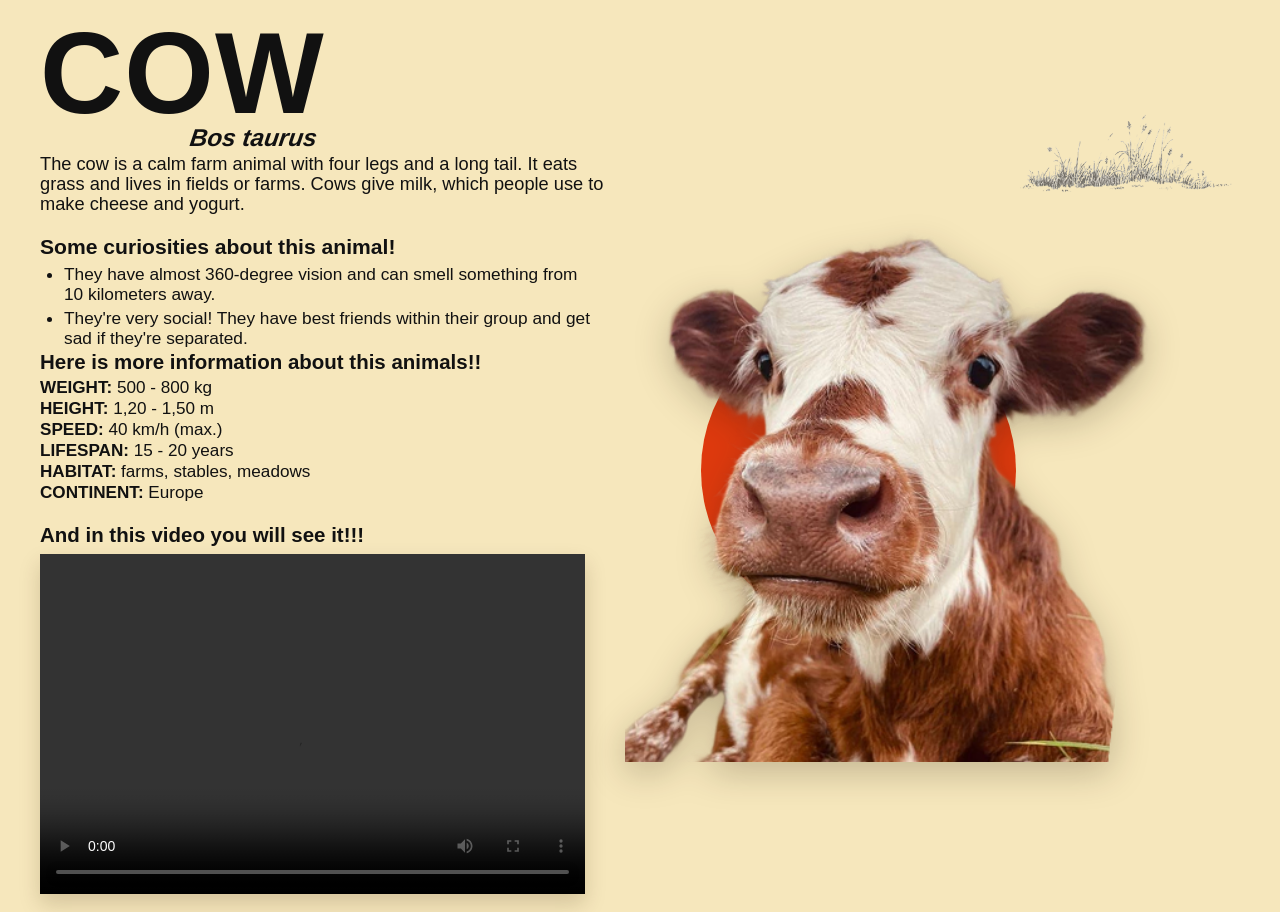
<file: Charlotte The Explorer Visual Studio Code/cow.html>
<!doctype html>
<html lang="en">
  <head>
    <meta charset="UTF-8" />
    <meta name="viewport" content="width=device-width, initial-scale=1.0" />
    <title>Cow</title>
    <style>
      :root {
        --bg: #f6e7bc;
        --ink: #111111;
        --accent: #df3a0e;
      }

      * {
        box-sizing: border-box;
      }

      html,
      body {
        margin: 0;
        min-height: 100%;
      }

      body {
        min-height: 100vh;
        background: #f6e7bc;
        color: var(--ink);
        font-family: Arial, Helvetica, sans-serif;
      }

      .page {
        position: relative;
        width: 100%;
        min-height: 100vh;
        padding: 26px 40px 18px 40px;
        overflow: hidden;
      }

      .hero {
        display: grid;
        grid-template-columns: 1fr;
        gap: 8px;
        position: relative;
        z-index: 1;
      }

      .title-block {
        position: relative;
        margin-bottom: 2px;
        padding-bottom: 18px;
      }

      h1 {
        margin: 0;
        font-family: Impact, Haettenschweiler, "Arial Black", sans-serif;
        font-size: clamp(5.2rem, 9vw, 8.4rem);
        line-height: 0.83;
        letter-spacing: 0.01em;
      }

      .subtitle {
        position: absolute;
        left: 150px;
        top: 98px;
        font-size: clamp(1.35rem, 1.9vw, 1.7rem);
        font-style: italic;
        font-weight: 700;
        transform: skewX(-8deg);
      }

      .content {
        display: grid;
        grid-template-columns: minmax(0, 1fr) minmax(0, 1fr);
        gap: 18px 38px;
        align-items: start;
        margin-top: 4px;
      }

      .intro {
        margin: 0 0 20px;
        font-size: 1.14rem;
        line-height: 1.12;
        max-width: 98%;
      }

      .section-title,
      .right-top-title,
      .video-title {
        margin: 0 0 6px;
        font-size: 1.32rem;
        line-height: 1.1;
        font-weight: 800;
      }

      .right-top-title {
        margin-bottom: 4px;
        font-size: 1.28rem;
      }

      .video-title {
        margin: 22px 0 8px;
        font-size: 1.28rem;
      }

      .curiosities {
        margin: 0;
        padding-left: 24px;
        font-size: 1.08rem;
        line-height: 1.17;
        max-width: 96%;
      }

      .curiosities li {
        margin-bottom: 3px;
      }

      .cow-stage {
        position: relative;
        min-height: 480px;
        margin-top: 12px;
      }

      .cow-stage::before {
        content: "";
        position: absolute;
        left: 42px;
        bottom: 18px;
        width: 315px;
        height: 315px;
        border-radius: 50%;
        background: var(--accent);
      }

      .cow-image {
        position: absolute;
        left: -34px;
        bottom: -116px;
        width: min(100%, 545px);
        height: auto;
        filter: drop-shadow(0 10px 18px rgba(30, 18, 6, 0.24));
      }

      .grass-sketch {
        position: absolute;
        right: 0;
        top: -62px;
        width: 220px;
        height: auto;
        opacity: 0.82;
        pointer-events: none;
      }

      .right-top-title {
        margin: 0 0 4px;
      }

      .facts {
        margin: 0;
        font-size: 1.07rem;
        line-height: 1.11;
      }

      .fact-row {
        margin: 0 0 2px;
      }

      .fact-label {
        font-weight: 800;
      }

      .video-wrap {
        position: relative;
        width: min(100%, 545px);
      }

      .video-frame {
        position: relative;
        aspect-ratio: 545 / 340;
        overflow: hidden;
        background: #000;
        box-shadow: 0 10px 20px rgba(61, 37, 12, 0.18);
      }

      .video-player {
        width: 100%;
        height: 100%;
        display: block;
        object-fit: cover;
        background: #000;
      }

      @media (max-width: 980px) {
        .page {
          padding: 20px 18px 16px;
        }

        .content {
          grid-template-columns: 1fr;
        }

        .subtitle {
          left: 138px;
          top: 72px;
        }

        .cow-stage {
          min-height: 430px;
        }

        .cow-image {
          width: min(100%, 460px);
          left: -28px;
          bottom: -82px;
        }

        .grass-sketch {
          right: 0;
          top: -62px;
        }
      }

      @media (max-width: 680px) {
        .page {
          padding: 16px 12px 14px;
        }

        h1 {
          font-size: clamp(4rem, 16vw, 5.8rem);
        }

        .subtitle {
          position: relative;
          left: 0;
          top: -6px;
          display: block;
          margin-left: 128px;
        }

        .cow-stage {
          min-height: 340px;
        }

        .cow-stage::before {
          left: 34px;
          width: 250px;
          height: 250px;
        }

        .cow-image {
          width: min(100%, 300px);
          left: -18px;
          bottom: -58px;
        }

        .grass-sketch {
          right: 0;
          top: -52px;
          width: 170px;
        }

        .video-wrap {
          width: 100%;
        }
      }
    </style>
  </head>
  <body>
    <main class="page">
      <section class="hero">
        <div class="title-block">
          <h1>COW</h1>
          <span class="subtitle">Bos taurus</span>
        </div>

        <div class="content">
          <section aria-label="Cow description and curiosities">
            <p class="intro">
              The cow is a calm farm animal with four legs and a long tail. It
              eats grass and lives in fields or farms. Cows give milk, which
              people use to make cheese and yogurt.
            </p>

            <h2 class="section-title">Some curiosities about this animal!</h2>
            <ul class="curiosities">
              <li>
                They have almost 360-degree vision and can smell something from
                10 kilometers away.
              </li>
              <li>
                They're very social! They have best friends within their group
                and get sad if they're separated.
              </li>
            </ul>

            <h2 class="right-top-title">
              Here is more information about this animals!!
            </h2>
            <div class="facts">
              <p class="fact-row">
                <span class="fact-label">WEIGHT:</span> 500 - 800 kg
              </p>
              <p class="fact-row">
                <span class="fact-label">HEIGHT:</span> 1,20 - 1,50 m
              </p>
              <p class="fact-row">
                <span class="fact-label">SPEED:</span> 40 km/h (max.)
              </p>
              <p class="fact-row">
                <span class="fact-label">LIFESPAN:</span> 15 - 20 years
              </p>
              <p class="fact-row">
                <span class="fact-label">HABITAT:</span> farms, stables, meadows
              </p>
              <p class="fact-row">
                <span class="fact-label">CONTINENT:</span> Europe
              </p>
            </div>

            <h2 class="video-title">And in this video you will see it!!!</h2>
            <div class="video-wrap">
              <div class="video-frame">
                <video class="video-player" controls preload="metadata">
                  <source src="img/cow.mp4" type="video/mp4" />
                </video>
              </div>
            </div>
          </section>

          <section aria-label="Cow illustration">
            <div class="cow-stage">
              <img
                class="grass-sketch"
                src="img/360_F_450636480_PQErLw1CNR8L4KTXCqVZtYHHM5FOLLqp 1.png"
                alt="Grass sketch"
                aria-hidden="true"
              />
              <img
                class="cow-image"
                src="img/-61 1.png"
                alt="Cow illustration"
              />
            </div>
          </section>
        </div>
      </section>
    </main>
  </body>
</html>
</file>
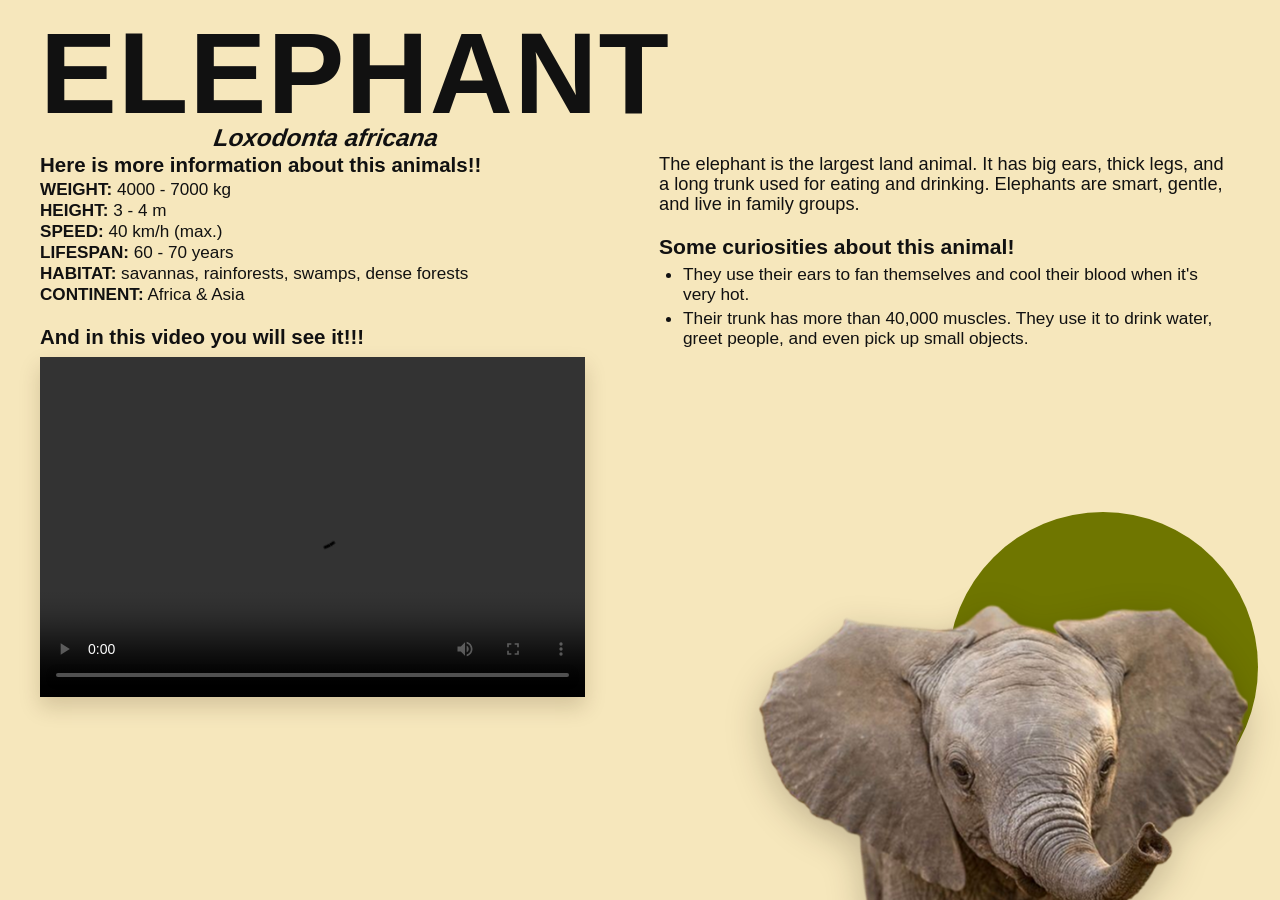
<file: Charlotte The Explorer Visual Studio Code/elephant.html>
<!doctype html>
<html lang="en">
  <head>
    <meta charset="UTF-8" />
    <meta name="viewport" content="width=device-width, initial-scale=1.0" />
    <title>Elephant</title>
    <style>
      :root {
        --bg: #f6e7bc;
        --ink: #111111;
        --accent: #df3a0e;
      }

      * {
        box-sizing: border-box;
      }

      html,
      body {
        margin: 0;
        min-height: 100%;
      }

      body {
        min-height: 100vh;
        background: #f6e7bc;
        color: var(--ink);
        font-family: Arial, Helvetica, sans-serif;
      }

      .page {
        position: relative;
        width: 100%;
        min-height: 100vh;
        padding: 26px 40px 18px 40px;
        overflow: hidden;
      }

      .hero {
        display: grid;
        grid-template-columns: 1fr;
        gap: 8px;
        position: relative;
        z-index: 1;
      }

      .title-block {
        position: relative;
        margin-bottom: 2px;
        padding-bottom: 18px;
      }

      h1 {
        margin: 0;
        font-family: Impact, Haettenschweiler, "Arial Black", sans-serif;
        font-size: clamp(5.2rem, 9vw, 8.4rem);
        line-height: 0.83;
        letter-spacing: 0.01em;
      }

      .subtitle {
        position: absolute;
        left: 174px;
        top: 98px;
        font-size: clamp(1.35rem, 1.9vw, 1.7rem);
        font-style: italic;
        font-weight: 700;
        transform: skewX(-8deg);
      }

      .content {
        display: grid;
        grid-template-columns: minmax(0, 1fr) minmax(0, 1fr);
        gap: 18px 38px;
        align-items: start;
        margin-top: 4px;
      }

      .intro {
        margin: 0 0 20px;
        font-size: 1.14rem;
        line-height: 1.12;
        max-width: 98%;
      }

      .section-title,
      .right-top-title,
      .video-title {
        margin: 0 0 6px;
        font-size: 1.32rem;
        line-height: 1.1;
        font-weight: 800;
      }

      .right-top-title {
        margin-bottom: 4px;
        font-size: 1.28rem;
      }

      .video-title {
        margin: 22px 0 8px;
        font-size: 1.28rem;
      }

      .curiosities {
        margin: 0;
        padding-left: 24px;
        font-size: 1.08rem;
        line-height: 1.17;
        max-width: 96%;
      }

      .curiosities li {
        margin-bottom: 3px;
      }

      .tiger-stage {
        position: relative;
        min-height: 480px;
        margin-top: 12px;
      }

      .tiger-stage::before {
        content: "";
        position: absolute;
        right: -18px;
        bottom: 18px;
        width: 310px;
        height: 310px;
        border-radius: 50%;
        background: #6f7600;
      }

      .tiger-image {
        position: absolute;
        right: -8px;
        bottom: -106px;
        width: min(100%, 540px);
        height: auto;
        filter: drop-shadow(0 10px 18px rgba(30, 18, 6, 0.24));
      }

      .grass-sketch {
        position: absolute;
        right: 110px;
        bottom: -28px;
        width: 220px;
        height: auto;
        opacity: 0.82;
        pointer-events: none;
      }

      .right-top-title {
        margin: 0 0 4px;
      }

      .facts {
        margin: 0;
        font-size: 1.07rem;
        line-height: 1.11;
      }

      .fact-row {
        margin: 0 0 2px;
      }

      .fact-label {
        font-weight: 800;
      }

      .video-wrap {
        position: relative;
        width: min(100%, 545px);
      }

      .video-frame {
        position: relative;
        aspect-ratio: 545 / 340;
        overflow: hidden;
        background: #000;
        box-shadow: 0 10px 20px rgba(61, 37, 12, 0.18);
      }

      .video-player {
        width: 100%;
        height: 100%;
        display: block;
        object-fit: cover;
        background: #000;
      }

      @media (max-width: 980px) {
        .page {
          padding: 20px 18px 16px;
        }

        .content {
          grid-template-columns: 1fr;
        }

        .subtitle {
          left: 160px;
          top: 72px;
        }

        .tiger-stage {
          min-height: 430px;
        }

        .tiger-image {
          width: min(100%, 480px);
          right: -8px;
          bottom: -90px;
        }

        .grass-sketch {
          right: 92px;
        }
      }

      @media (max-width: 680px) {
        .page {
          padding: 16px 12px 14px;
        }

        h1 {
          font-size: clamp(4rem, 16vw, 5.8rem);
        }

        .subtitle {
          position: relative;
          left: 0;
          top: -6px;
          display: block;
          margin-left: 146px;
        }

        .tiger-stage {
          min-height: 340px;
        }

        .tiger-stage::before {
          right: 0;
          width: 240px;
          height: 240px;
        }

        .tiger-image {
          width: min(100%, 340px);
          right: 0;
          bottom: -68px;
        }

        .grass-sketch {
          right: 64px;
          width: 170px;
        }

        .video-wrap {
          width: 100%;
        }
      }
    </style>
  </head>
  <body>
    <main class="page">
      <section class="hero">
        <div class="title-block">
          <h1>ELEPHANT</h1>
          <span class="subtitle">Loxodonta africana</span>
        </div>

        <div class="content">
          <section aria-label="Elephant information and video">
            <h2 class="right-top-title">
              Here is more information about this animals!!
            </h2>
            <div class="facts">
              <p class="fact-row">
                <span class="fact-label">WEIGHT:</span> 4000 - 7000 kg
              </p>
              <p class="fact-row">
                <span class="fact-label">HEIGHT:</span> 3 - 4 m
              </p>
              <p class="fact-row">
                <span class="fact-label">SPEED:</span> 40 km/h (max.)
              </p>
              <p class="fact-row">
                <span class="fact-label">LIFESPAN:</span> 60 - 70 years
              </p>
              <p class="fact-row">
                <span class="fact-label">HABITAT:</span> savannas, rainforests,
                swamps, dense forests
              </p>
              <p class="fact-row">
                <span class="fact-label">CONTINENT:</span> Africa & Asia
              </p>
            </div>

            <h2 class="video-title">And in this video you will see it!!!</h2>
            <div class="video-wrap">
              <div class="video-frame">
                <video class="video-player" controls preload="metadata">
                  <source src="img/elephant.mp4" type="video/mp4" />
                </video>
              </div>
            </div>
          </section>

          <section aria-label="Elephant curiosities and illustration">
            <p class="intro">
              The elephant is the largest land animal. It has big ears, thick
              legs, and a long trunk used for eating and drinking. Elephants are
              smart, gentle, and live in family groups.
            </p>

            <h2 class="section-title">Some curiosities about this animal!</h2>
            <ul class="curiosities">
              <li>
                They use their ears to fan themselves and cool their blood when
                it's very hot.
              </li>
              <li>
                Their trunk has more than 40,000 muscles. They use it to drink
                water, greet people, and even pick up small objects.
              </li>
            </ul>

            <div class="tiger-stage">
              <img
                class="grass-sketch"
                src="img/360_F_450636480_PQErLw1CNR8L4KTXCqVZtYHHM5FOLLqp 1.png"
                alt="Grass sketch"
                aria-hidden="true"
              />
              <img
                class="tiger-image"
                src="img/-60 1.png"
                alt="Elephant illustration"
              />
            </div>
          </section>
        </div>
      </section>
    </main>
  </body>
</html>
</file>
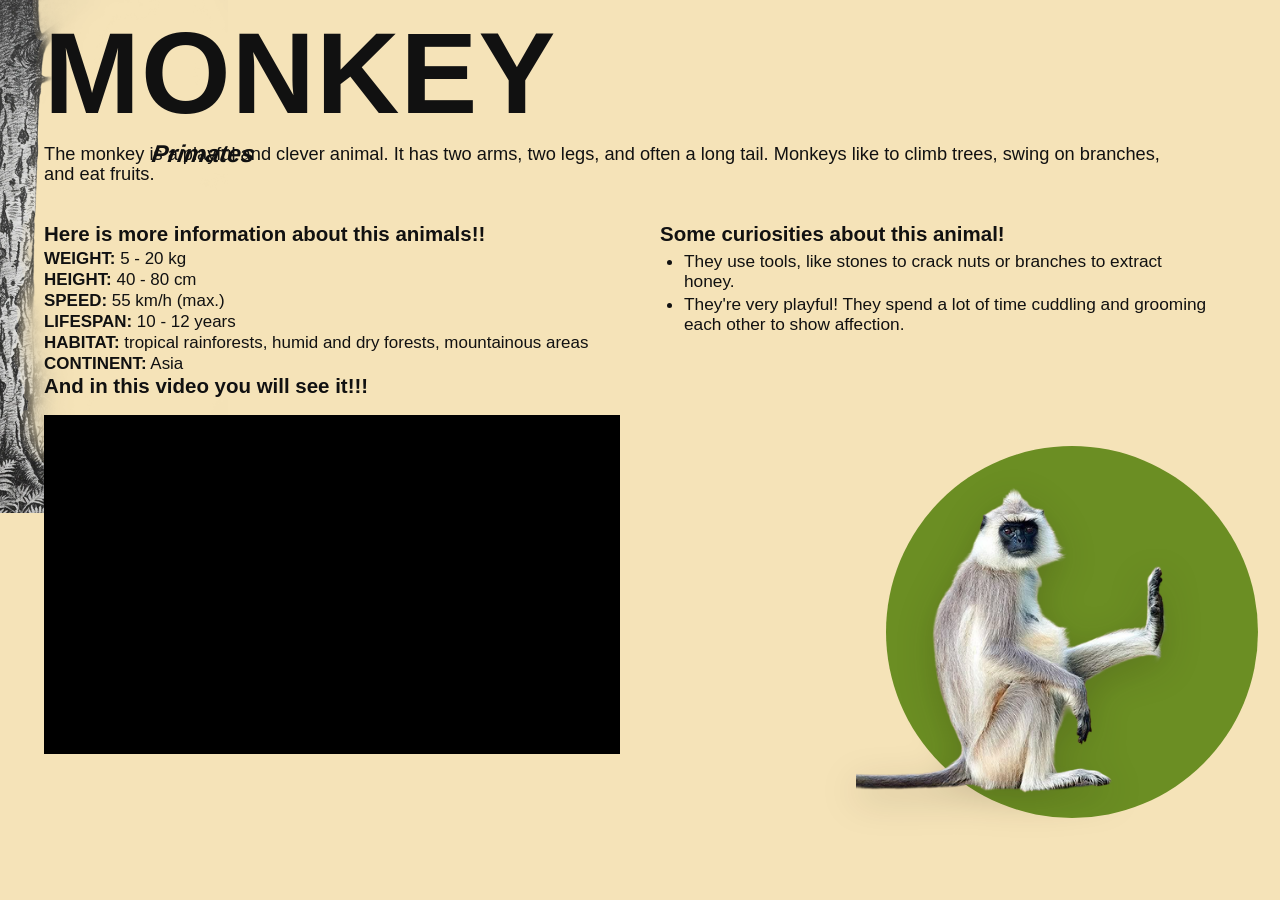
<file: Charlotte The Explorer Visual Studio Code/monkey.html>
<!doctype html>
<html lang="en">
  <head>
    <meta charset="UTF-8" />
    <meta name="viewport" content="width=device-width, initial-scale=1.0" />
    <title>Monkey</title>
    <style>
      :root {
        --bg: #f5e3b8;
        --ink: #111111;
        --accent: #dd3c0f;
      }

      * {
        box-sizing: border-box;
      }

      html,
      body {
        margin: 0;
        min-height: 100%;
      }

      body {
        min-height: 100vh;
        background: var(--bg);
        color: var(--ink);
        font-family: Arial, Helvetica, sans-serif;
      }

      .page {
        position: relative;
        width: 100%;
        min-height: 100vh;
        padding: 26px 44px 20px;
        overflow: hidden;
      }

      .hero {
        display: grid;
        gap: 8px;
        position: relative;
        z-index: 1;
      }

      .title-block {
        position: relative;
        margin-bottom: 14px;
      }

      h1 {
        margin: 0;
        font-family: Impact, Haettenschweiler, "Arial Black", sans-serif;
        font-size: clamp(5.2rem, 9vw, 8.5rem);
        line-height: 0.83;
        letter-spacing: 0.01em;
      }

      .subtitle {
        position: absolute;
        left: 108px;
        top: 114px;
        font-size: clamp(1.3rem, 1.9vw, 1.65rem);
        font-style: italic;
        font-weight: 700;
        transform: skewX(-8deg);
      }

      .content {
        display: grid;
        grid-template-columns: minmax(0, 1fr) minmax(0, 1fr);
        gap: 24px 40px;
        align-items: start;
        margin-top: 14px;
      }

      .intro-wide {
        grid-column: 1 / -1;
        margin: 4px 0 0;
        max-width: none;
        font-size: 1.14rem;
        line-height: 1.13;
      }

      .intro {
        margin: 0 0 16px;
        font-size: 1.14rem;
        line-height: 1.13;
        max-width: 95%;
      }

      .section-title,
      .right-top-title,
      .video-title {
        margin: 0 0 6px;
        font-size: 1.28rem;
        line-height: 1.08;
        font-weight: 800;
      }

      .curiosities {
        margin: 0;
        padding-left: 24px;
        font-size: 1.08rem;
        line-height: 1.16;
        max-width: 95%;
      }

      .curiosities li {
        margin-bottom: 3px;
      }

      .video-wrap {
        position: relative;
        margin-top: 18px;
        width: min(100%, 585px);
      }

      .video-frame {
        position: relative;
        aspect-ratio: 585 / 344;
        background: #000;
        overflow: hidden;
      }

      .video-embed {
        position: absolute;
        inset: 0;
        width: 100%;
        height: 100%;
        display: block;
        border: 0;
      }

      .right-top-title {
        margin-bottom: 4px;
      }

      .facts {
        margin: 0;
        font-size: 1.06rem;
        line-height: 1.12;
      }

      .fact-row {
        margin: 0 0 2px;
      }

      .fact-label {
        font-weight: 800;
      }

      .tree-border {
        position: absolute;
        left: -12px;
        top: 0;
        width: 240px;
        height: auto;
        pointer-events: none;
        z-index: 0;
      }

      .monkey-stage {
        position: relative;
        min-height: 440px;
        margin-top: 10px;
      }

      .monkey-stage::before {
        content: "";
        position: absolute;
        right: -22px;
        bottom: -34px;
        width: 372px;
        height: 372px;
        border-radius: 50%;
        background: #6b8e23;
        z-index: 0;
      }

      .monkey-image {
        position: absolute;
        right: -8px;
        bottom: -34px;
        width: min(100%, 388px);
        height: auto;
        filter: drop-shadow(0 10px 18px rgba(30, 18, 6, 0.2));
        z-index: 1;
      }

      @media (max-width: 980px) {
        .page {
          padding: 20px 18px 16px;
        }

        .content {
          grid-template-columns: 1fr;
        }

        .intro-wide {
          grid-column: auto;
        }

        .subtitle {
          left: 92px;
          top: 102px;
        }

        .tree-border {
          width: 180px;
        }

        .monkey-stage {
          min-height: 380px;
        }

        .monkey-image {
          width: min(100%, 340px);
          bottom: -28px;
        }

        .video-wrap {
          width: 100%;
        }
      }

      @media (max-width: 680px) {
        .page {
          padding: 16px 12px 14px;
        }

        h1 {
          font-size: clamp(4rem, 16vw, 5.8rem);
        }

        .subtitle {
          position: relative;
          left: 0;
          top: -6px;
          display: block;
          margin-left: 82px;
        }

        .tree-border {
          width: 150px;
        }

        .monkey-stage {
          min-height: 320px;
        }

        .monkey-stage::before {
          width: 290px;
          height: 290px;
        }

        .monkey-image {
          width: min(100%, 300px);
          bottom: -24px;
        }
      }
    </style>
  </head>
  <body>
    <main class="page">
      <img
        class="tree-border"
        src="img/O9uvGYgFRBiz7kMF-Wd7Rg 1.png"
        alt="Tree trunk illustration"
        aria-hidden="true"
      />
      <section class="hero">
        <div class="title-block">
          <h1>MONKEY</h1>
          <span class="subtitle">Primates</span>
        </div>

        <p class="intro intro-wide">
          The monkey is a playful and clever animal. It has two arms, two legs,
          and often a long tail. Monkeys like to climb trees, swing on branches,
          and eat fruits.
        </p>

        <div class="content">
          <section aria-label="Monkey information and video">
            <h2 class="right-top-title">
              Here is more information about this animals!!
            </h2>
            <div class="facts">
              <p class="fact-row">
                <span class="fact-label">WEIGHT:</span> 5 - 20 kg
              </p>
              <p class="fact-row">
                <span class="fact-label">HEIGHT:</span> 40 - 80 cm
              </p>
              <p class="fact-row">
                <span class="fact-label">SPEED:</span> 55 km/h (max.)
              </p>
              <p class="fact-row">
                <span class="fact-label">LIFESPAN:</span> 10 - 12 years
              </p>
              <p class="fact-row">
                <span class="fact-label">HABITAT:</span> tropical rainforests,
                humid and dry forests, mountainous areas
              </p>
              <p class="fact-row">
                <span class="fact-label">CONTINENT:</span> Asia
              </p>
            </div>

            <div class="video-title">And in this video you will see it!!!</div>
            <div class="video-wrap">
              <div class="video-frame"></div>
              <iframe
                class="video-embed"
                src="https://www.youtube.com/embed/T_pmEA_k0iA?rel=0"
                title="Monkey video preview"
                allow="
                  accelerometer;
                  autoplay;
                  clipboard-write;
                  encrypted-media;
                  gyroscope;
                  picture-in-picture;
                  web-share;
                "
                allowfullscreen
              ></iframe>
            </div>
          </section>

          <section aria-label="Monkey curiosities and illustration">
            <h2 class="section-title">Some curiosities about this animal!</h2>
            <ul class="curiosities">
              <li>
                They use tools, like stones to crack nuts or branches to extract
                honey.
              </li>
              <li>
                They're very playful! They spend a lot of time cuddling and
                grooming each other to show affection.
              </li>
            </ul>

            <div class="monkey-stage">
              <img
                class="monkey-image"
                src="img/The Indian Grey Langur and its little antics 1.png"
                alt="Monkey illustration"
              />
            </div>
          </section>
        </div>
      </section>
    </main>
  </body>
</html>
</file>
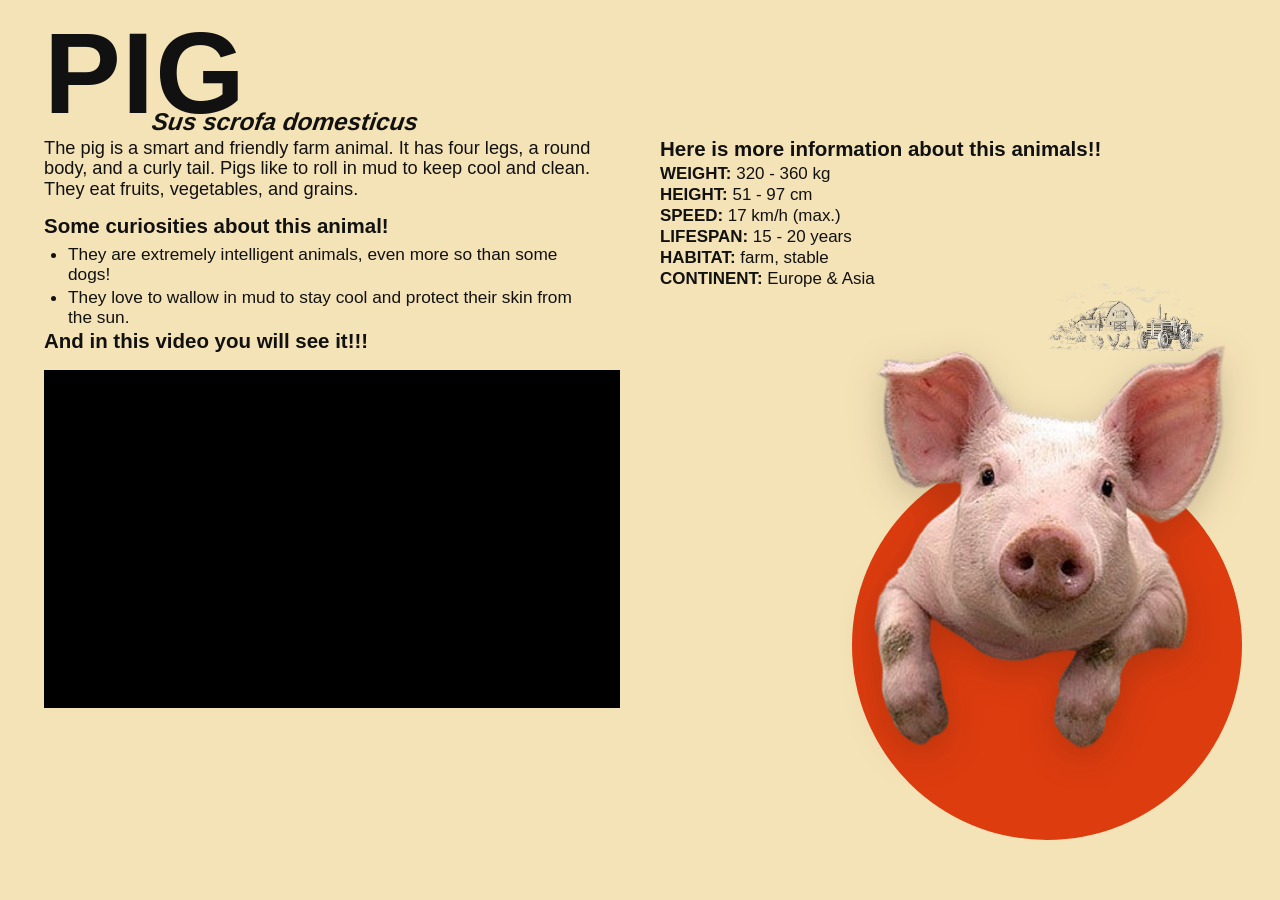
<file: Charlotte The Explorer Visual Studio Code/pig.html>
<!doctype html>
<html lang="en">
  <head>
    <meta charset="UTF-8" />
    <meta name="viewport" content="width=device-width, initial-scale=1.0" />
    <title>Pig</title>
    <style>
      :root {
        --bg: #f5e3b8;
        --ink: #111111;
        --accent: #dd3c0f;
      }

      * {
        box-sizing: border-box;
      }

      html,
      body {
        margin: 0;
        min-height: 100%;
      }

      body {
        min-height: 100vh;
        background: var(--bg);
        color: var(--ink);
        font-family: Arial, Helvetica, sans-serif;
      }

      .page {
        width: 100%;
        min-height: 100vh;
        padding: 26px 44px 20px;
      }

      .hero {
        display: grid;
        gap: 8px;
      }

      .title-block {
        position: relative;
        margin-bottom: 2px;
      }

      h1 {
        margin: 0;
        font-family: Impact, Haettenschweiler, "Arial Black", sans-serif;
        font-size: clamp(5.2rem, 9vw, 8.5rem);
        line-height: 0.83;
        letter-spacing: 0.01em;
      }

      .subtitle {
        position: absolute;
        left: 108px;
        top: 82px;
        font-size: clamp(1.3rem, 1.9vw, 1.65rem);
        font-style: italic;
        font-weight: 700;
        transform: skewX(-8deg);
      }

      .content {
        display: grid;
        grid-template-columns: minmax(0, 1fr) minmax(0, 1fr);
        gap: 24px 40px;
        align-items: start;
        margin-top: 6px;
      }

      .intro {
        margin: 0 0 16px;
        font-size: 1.14rem;
        line-height: 1.13;
        max-width: 95%;
      }

      .section-title,
      .right-top-title,
      .video-title {
        margin: 0 0 6px;
        font-size: 1.28rem;
        line-height: 1.08;
        font-weight: 800;
      }

      .curiosities {
        margin: 0;
        padding-left: 24px;
        font-size: 1.08rem;
        line-height: 1.16;
        max-width: 95%;
      }

      .curiosities li {
        margin-bottom: 3px;
      }

      .video-wrap {
        position: relative;
        margin-top: 18px;
        width: min(100%, 585px);
      }

      .video-frame {
        position: relative;
        aspect-ratio: 585 / 344;
        background: #000;
        overflow: hidden;
      }

      .video-embed {
        position: absolute;
        inset: 0;
        width: 100%;
        height: 100%;
        display: block;
        border: 0;
      }

      .right-top-title {
        margin-bottom: 4px;
      }

      .facts {
        margin: 0;
        font-size: 1.06rem;
        line-height: 1.12;
      }

      .fact-row {
        margin: 0 0 2px;
      }

      .fact-label {
        font-weight: 800;
      }

      .pig-stage {
        position: relative;
        min-height: 460px;
        margin-top: 34px;
      }

      .pig-stage::before {
        content: "";
        position: absolute;
        right: -6px;
        bottom: -58px;
        width: 390px;
        height: 390px;
        border-radius: 50%;
        background: var(--accent);
      }

      .pig-image {
        position: absolute;
        right: -4px;
        bottom: -40px;
        width: min(100%, 390px);
        height: auto;
        filter: drop-shadow(0 10px 18px rgba(30, 18, 6, 0.2));
      }

      .farm-sketch {
        position: absolute;
        right: 10px;
        top: -54px;
        width: 200px;
        height: auto;
        opacity: 0.82;
        pointer-events: none;
      }

      @media (max-width: 980px) {
        .page {
          padding: 20px 18px 16px;
        }

        .content {
          grid-template-columns: 1fr;
        }

        .subtitle {
          left: 92px;
          top: 76px;
        }

        .pig-stage {
          min-height: 380px;
        }

        .pig-image {
          width: min(100%, 340px);
          bottom: -28px;
        }

        .video-wrap {
          width: 100%;
        }
      }

      @media (max-width: 680px) {
        .page {
          padding: 16px 12px 14px;
        }

        h1 {
          font-size: clamp(4rem, 16vw, 5.8rem);
        }

        .subtitle {
          position: relative;
          left: 0;
          top: -6px;
          display: block;
          margin-left: 82px;
        }

        .pig-stage {
          min-height: 320px;
        }

        .pig-stage::before {
          width: 300px;
          height: 300px;
        }

        .pig-image {
          width: min(100%, 300px);
          bottom: -24px;
        }
      }
    </style>
  </head>
  <body>
    <main class="page">
      <section class="hero">
        <div class="title-block">
          <h1>PIG</h1>
          <span class="subtitle">Sus scrofa domesticus</span>
        </div>

        <div class="content">
          <section aria-label="Pig description and curiosities">
            <p class="intro">
              The pig is a smart and friendly farm animal. It has four legs, a
              round body, and a curly tail. Pigs like to roll in mud to keep
              cool and clean. They eat fruits, vegetables, and grains.
            </p>

            <h2 class="section-title">Some curiosities about this animal!</h2>
            <ul class="curiosities">
              <li>
                They are extremely intelligent animals, even more so than some
                dogs!
              </li>
              <li>
                They love to wallow in mud to stay cool and protect their skin
                from the sun.
              </li>
            </ul>

            <div class="video-title">And in this video you will see it!!!</div>
            <div class="video-wrap">
              <div class="video-frame"></div>
              <iframe
                class="video-embed"
                src="https://www.youtube.com/embed/GaKJhVF0QK8?autoplay=1"
                title="Pig video preview"
                allow="
                  accelerometer;
                  autoplay;
                  clipboard-write;
                  encrypted-media;
                  gyroscope;
                  picture-in-picture;
                  web-share;
                "
                referrerpolicy="unsafe-url"
                allowfullscreen
              ></iframe>
            </div>
          </section>

          <section aria-label="Pig information and illustration">
            <h2 class="right-top-title">
              Here is more information about this animals!!
            </h2>
            <div class="facts">
              <p class="fact-row">
                <span class="fact-label">WEIGHT:</span> 320 - 360 kg
              </p>
              <p class="fact-row">
                <span class="fact-label">HEIGHT:</span> 51 - 97 cm
              </p>
              <p class="fact-row">
                <span class="fact-label">SPEED:</span> 17 km/h (max.)
              </p>
              <p class="fact-row">
                <span class="fact-label">LIFESPAN:</span> 15 - 20 years
              </p>
              <p class="fact-row">
                <span class="fact-label">HABITAT:</span> farm, stable
              </p>
              <p class="fact-row">
                <span class="fact-label">CONTINENT:</span> Europe & Asia
              </p>
            </div>

            <div class="pig-stage">
              <img
                class="farm-sketch"
                src="img/360_F_499501550_hyGbdExJcAW7W1GQVT3t3mjJIaswnwSO 1.png"
                alt="Farm sketch"
                aria-hidden="true"
              />
              <img
                class="pig-image"
                src="img/-54 1.png"
                alt="Pig illustration"
              />
            </div>
          </section>
        </div>
      </section>
    </main>
  </body>
</html>
</file>
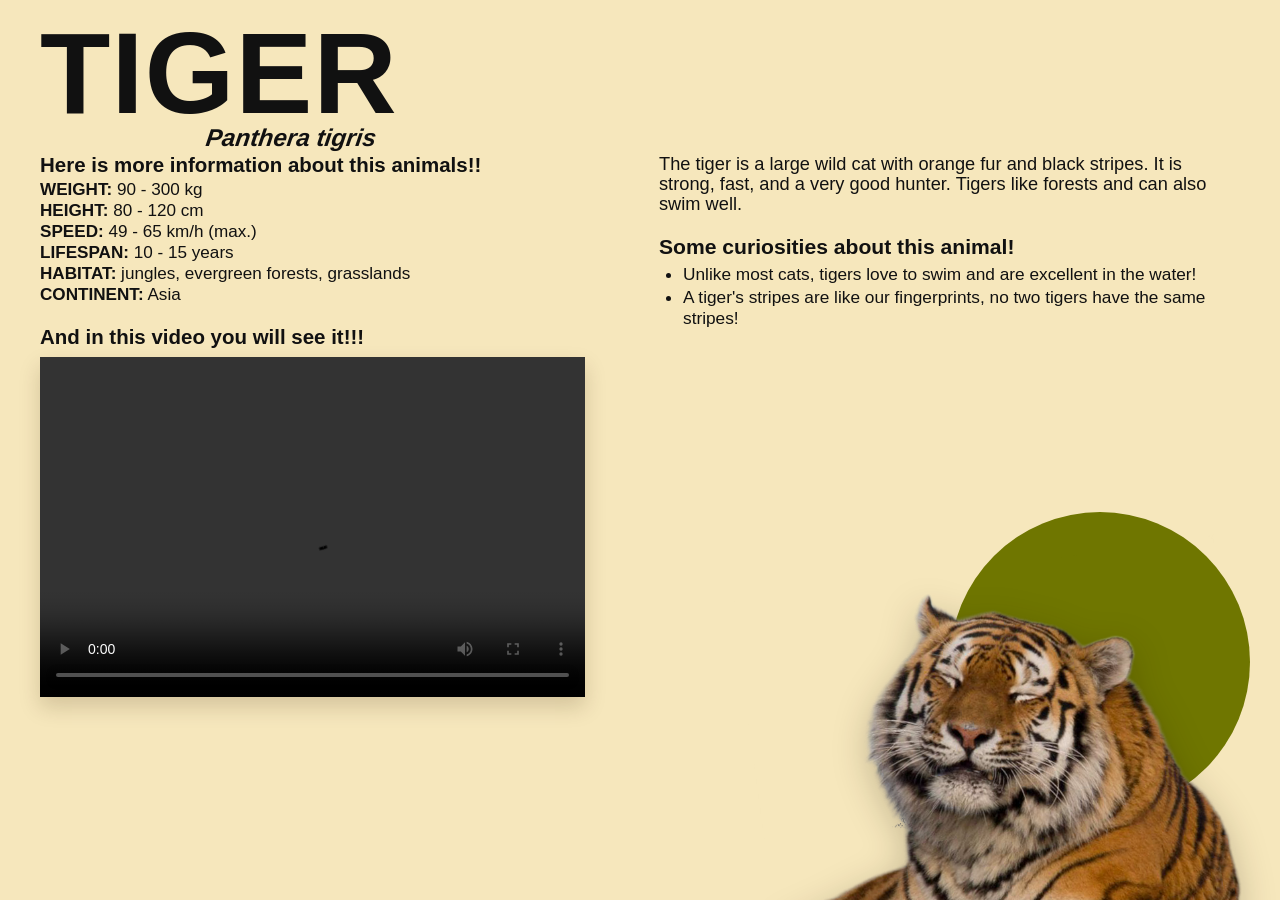
<file: Charlotte The Explorer Visual Studio Code/tiger.html>
<!doctype html>
<html lang="en">
  <head>
    <meta charset="UTF-8" />
    <meta name="viewport" content="width=device-width, initial-scale=1.0" />
    <title>Tiger</title>
    <style>
      :root {
        --bg: #f6e7bc;
        --ink: #111111;
        --accent: #df3a0e;
      }

      * {
        box-sizing: border-box;
      }

      html,
      body {
        margin: 0;
        min-height: 100%;
      }

      body {
        min-height: 100vh;
        background: #f6e7bc;
        color: var(--ink);
        font-family: Arial, Helvetica, sans-serif;
      }

      .page {
        position: relative;
        width: 100%;
        min-height: 100vh;
        padding: 26px 40px 18px 40px;
        overflow: hidden;
      }

      .hero {
        display: grid;
        grid-template-columns: 1fr;
        gap: 8px;
        position: relative;
        z-index: 1;
      }

      .title-block {
        position: relative;
        margin-bottom: 2px;
        padding-bottom: 18px;
      }

      h1 {
        margin: 0;
        font-family: Impact, Haettenschweiler, "Arial Black", sans-serif;
        font-size: clamp(5.2rem, 9vw, 8.4rem);
        line-height: 0.83;
        letter-spacing: 0.01em;
      }

      .subtitle {
        position: absolute;
        left: 166px;
        top: 98px;
        font-size: clamp(1.35rem, 1.9vw, 1.7rem);
        font-style: italic;
        font-weight: 700;
        transform: skewX(-8deg);
      }

      .content {
        display: grid;
        grid-template-columns: minmax(0, 1fr) minmax(0, 1fr);
        gap: 18px 38px;
        align-items: start;
        margin-top: 4px;
      }

      .intro {
        margin: 0 0 20px;
        font-size: 1.14rem;
        line-height: 1.12;
        max-width: 98%;
      }

      .section-title,
      .right-top-title,
      .video-title {
        margin: 0 0 6px;
        font-size: 1.32rem;
        line-height: 1.1;
        font-weight: 800;
      }

      .right-top-title {
        margin-bottom: 4px;
        font-size: 1.28rem;
      }

      .video-title {
        margin: 22px 0 8px;
        font-size: 1.28rem;
      }

      .curiosities {
        margin: 0;
        padding-left: 24px;
        font-size: 1.08rem;
        line-height: 1.17;
        max-width: 96%;
      }

      .curiosities li {
        margin-bottom: 3px;
      }

      .tiger-stage {
        position: relative;
        min-height: 480px;
        margin-top: 12px;
      }

      .tiger-stage::before {
        content: "";
        position: absolute;
        right: -10px;
        bottom: 8px;
        width: 300px;
        height: 300px;
        border-radius: 50%;
        background: #6f7600;
      }

      .tiger-image {
        position: absolute;
        right: -10px;
        bottom: -108px;
        width: min(100%, 520px);
        height: auto;
        filter: drop-shadow(0 10px 18px rgba(30, 18, 6, 0.24));
      }

      .grass-sketch {
        position: absolute;
        right: 128px;
        bottom: -24px;
        width: 220px;
        height: auto;
        opacity: 0.82;
        pointer-events: none;
      }

      .right-top-title {
        margin: 0 0 4px;
      }

      .facts {
        margin: 0;
        font-size: 1.07rem;
        line-height: 1.11;
      }

      .fact-row {
        margin: 0 0 2px;
      }

      .fact-label {
        font-weight: 800;
      }

      .video-wrap {
        position: relative;
        width: min(100%, 545px);
      }

      .video-frame {
        position: relative;
        aspect-ratio: 545 / 340;
        overflow: hidden;
        background: #000;
        box-shadow: 0 10px 20px rgba(61, 37, 12, 0.18);
      }

      .video-player {
        width: 100%;
        height: 100%;
        display: block;
        object-fit: cover;
        background: #000;
      }

      @media (max-width: 980px) {
        .page {
          padding: 20px 18px 16px;
        }

        .content {
          grid-template-columns: 1fr;
        }

        .subtitle {
          left: 150px;
          top: 72px;
        }

        .tiger-stage {
          min-height: 430px;
        }

        .tiger-image {
          width: min(100%, 470px);
          right: -8px;
          bottom: -88px;
        }

        .grass-sketch {
          right: 100px;
        }
      }

      @media (max-width: 680px) {
        .page {
          padding: 16px 12px 14px;
        }

        h1 {
          font-size: clamp(4rem, 16vw, 5.8rem);
        }

        .subtitle {
          position: relative;
          left: 0;
          top: -6px;
          display: block;
          margin-left: 138px;
        }

        .tiger-stage {
          min-height: 340px;
        }

        .tiger-stage::before {
          right: 0;
          width: 240px;
          height: 240px;
        }

        .tiger-image {
          width: min(100%, 330px);
          right: 0;
          bottom: -68px;
        }

        .grass-sketch {
          right: 70px;
          width: 170px;
        }

        .video-wrap {
          width: 100%;
        }
      }
    </style>
  </head>
  <body>
    <main class="page">
      <section class="hero">
        <div class="title-block">
          <h1>TIGER</h1>
          <span class="subtitle">Panthera tigris</span>
        </div>

        <div class="content">
          <section aria-label="Tiger information and video">
            <h2 class="right-top-title">
              Here is more information about this animals!!
            </h2>
            <div class="facts">
              <p class="fact-row">
                <span class="fact-label">WEIGHT:</span> 90 - 300 kg
              </p>
              <p class="fact-row">
                <span class="fact-label">HEIGHT:</span> 80 - 120 cm
              </p>
              <p class="fact-row">
                <span class="fact-label">SPEED:</span> 49 - 65 km/h (max.)
              </p>
              <p class="fact-row">
                <span class="fact-label">LIFESPAN:</span> 10 - 15 years
              </p>
              <p class="fact-row">
                <span class="fact-label">HABITAT:</span> jungles, evergreen
                forests, grasslands
              </p>
              <p class="fact-row">
                <span class="fact-label">CONTINENT:</span> Asia
              </p>
            </div>

            <h2 class="video-title">And in this video you will see it!!!</h2>
            <div class="video-wrap">
              <div class="video-frame">
                <video class="video-player" controls preload="metadata">
                  <source src="img/tiger.mp4" type="video/mp4" />
                </video>
              </div>
            </div>
          </section>

          <section aria-label="Tiger curiosities and illustration">
            <p class="intro">
              The tiger is a large wild cat with orange fur and black stripes.
              It is strong, fast, and a very good hunter. Tigers like forests
              and can also swim well.
            </p>

            <h2 class="section-title">Some curiosities about this animal!</h2>
            <ul class="curiosities">
              <li>
                Unlike most cats, tigers love to swim and are excellent in the
                water!
              </li>
              <li>
                A tiger's stripes are like our fingerprints, no two tigers have
                the same stripes!
              </li>
            </ul>

            <div class="tiger-stage">
              <img
                class="grass-sketch"
                src="img/360_F_450636480_PQErLw1CNR8L4KTXCqVZtYHHM5FOLLqp 1.png"
                alt="Grass sketch"
                aria-hidden="true"
              />
              <img
                class="tiger-image"
                src="img/22 Animales que parecen ser extremadamente felices 1.png"
                alt="Tiger illustration"
              />
            </div>
          </section>
        </div>
      </section>
    </main>
  </body>
</html>
</file>
<file: Charlotte The Explorer Visual Studio Code/css/style.css>
@import url("https://fonts.googleapis.com/css2?family=Anton&display=swap");

:root {
  --bg: #f6e7bc;
  --ink: #050505;
  --note: #e6bc77;
  --note-border: rgba(97, 64, 22, 0.56);
  --shadow: rgba(79, 49, 11, 0.2);
}

* {
  box-sizing: border-box;
}

html,
body {
  margin: 0;
  min-height: 100%;
}

body {
  min-height: 100vh;
  overflow-x: hidden;
  background: radial-gradient(
    circle at top,
    #faefcc 0%,
    var(--bg) 65%,
    #ead59f 100%
  );
  color: var(--ink);
  font-family: Arial, Helvetica, sans-serif;
}

.landing-page {
  min-height: 100vh;
  padding: 22px 42px 18px;
}

.landing-page__hero {
  position: relative;
  min-height: calc(100vh - 40px);
}

.landing-page__title {
  margin: 0;
  color: #000;
  font-family: "Anton", Impact, "Arial Black", sans-serif;
  font-size: clamp(4.2rem, 7.2vw, 7.8rem);
  line-height: 0.8;
  letter-spacing: 0.01em;
  width: fit-content;
  max-width: none;
}

.landing-page__title span {
  display: block;
}

.landing-page__grid {
  display: grid;
  grid-template-columns: minmax(0, 1.12fr) minmax(320px, 0.78fr);
  align-items: start;
  gap: 2rem;
  margin-top: 2.8rem;
}

.landing-page__map-wrap {
  width: min(100%, 720px);
}

.landing-page__map {
  display: block;
  width: 100%;
  height: auto;
}

.landing-page__character-wrap {
  position: relative;
  min-height: 620px;
}

.landing-page__character {
  position: absolute;
  right: 0;
  bottom: 0;
  width: min(100%, 540px);
  height: auto;
  filter: drop-shadow(0 14px 16px rgba(64, 37, 10, 0.18));
}

.landing-page__note {
  position: absolute;
  left: 46%;
  bottom: 92px;
  transform: translateX(-50%);
  width: min(260px, 24vw);
  padding: 1rem 1.1rem;
  border: 1.5px solid var(--note-border);
  border-radius: 24px;
  background: linear-gradient(180deg, #ebc47c 0%, #e2b569 100%);
  color: #241404;
  font-size: clamp(0.92rem, 1.35vw, 1.05rem);
  line-height: 0.93;
  text-align: center;
  box-shadow:
    0 8px 0 rgba(113, 78, 30, 0.1),
    0 12px 18px var(--shadow);
}

@media (max-width: 980px) {
  .landing-page {
    padding: 18px 18px 16px;
  }

  .landing-page__grid {
    grid-template-columns: 1fr;
    gap: 1rem;
    margin-top: 2rem;
  }

  .landing-page__character-wrap {
    min-height: 520px;
  }

  .landing-page__character {
    right: 0;
    width: min(100%, 470px);
  }

  .landing-page__note {
    position: relative;
    left: auto;
    bottom: auto;
    transform: none;
    margin: 0.6rem auto 0;
    width: min(255px, 100%);
  }
}

@media (max-width: 680px) {
  .landing-page {
    padding: 14px 12px 14px;
  }

  .landing-page__title {
    font-size: clamp(3.4rem, 15.5vw, 5.6rem);
  }

  .landing-page__character-wrap {
    min-height: 400px;
  }
}
</file>
